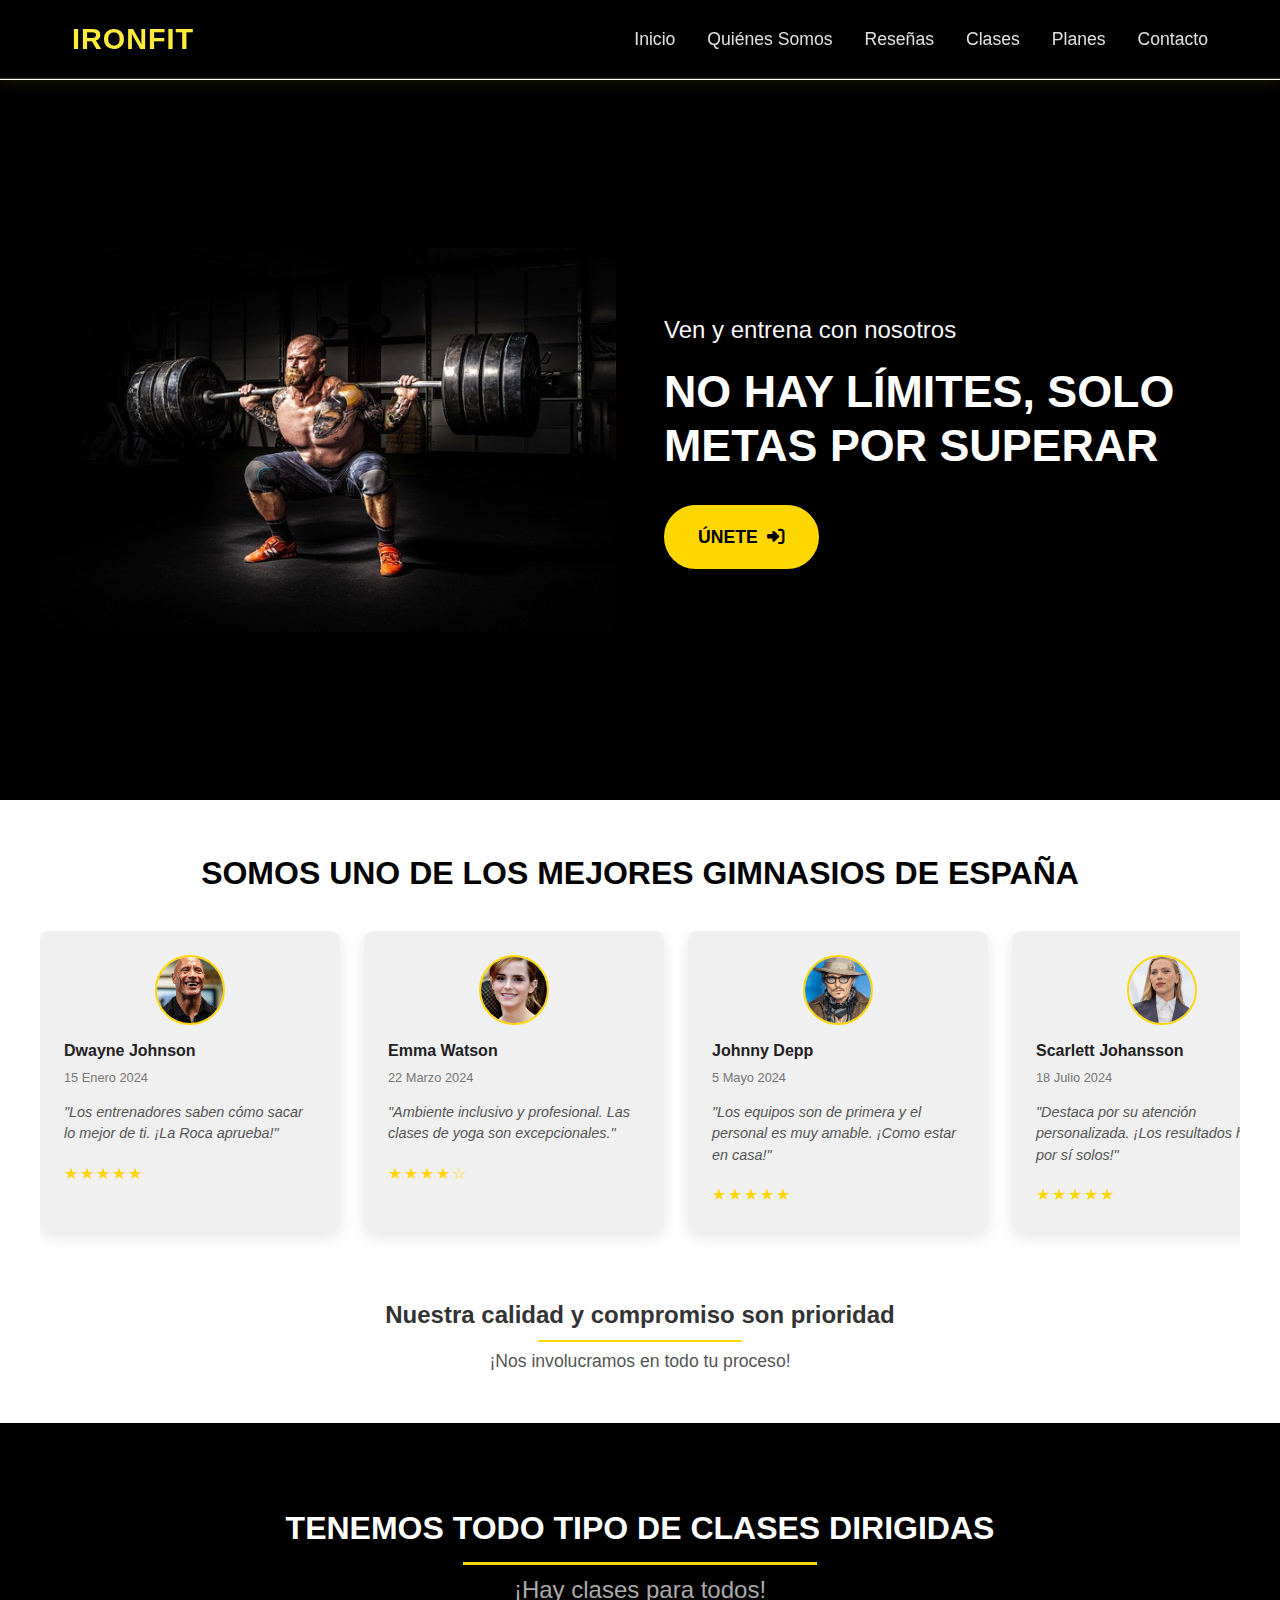
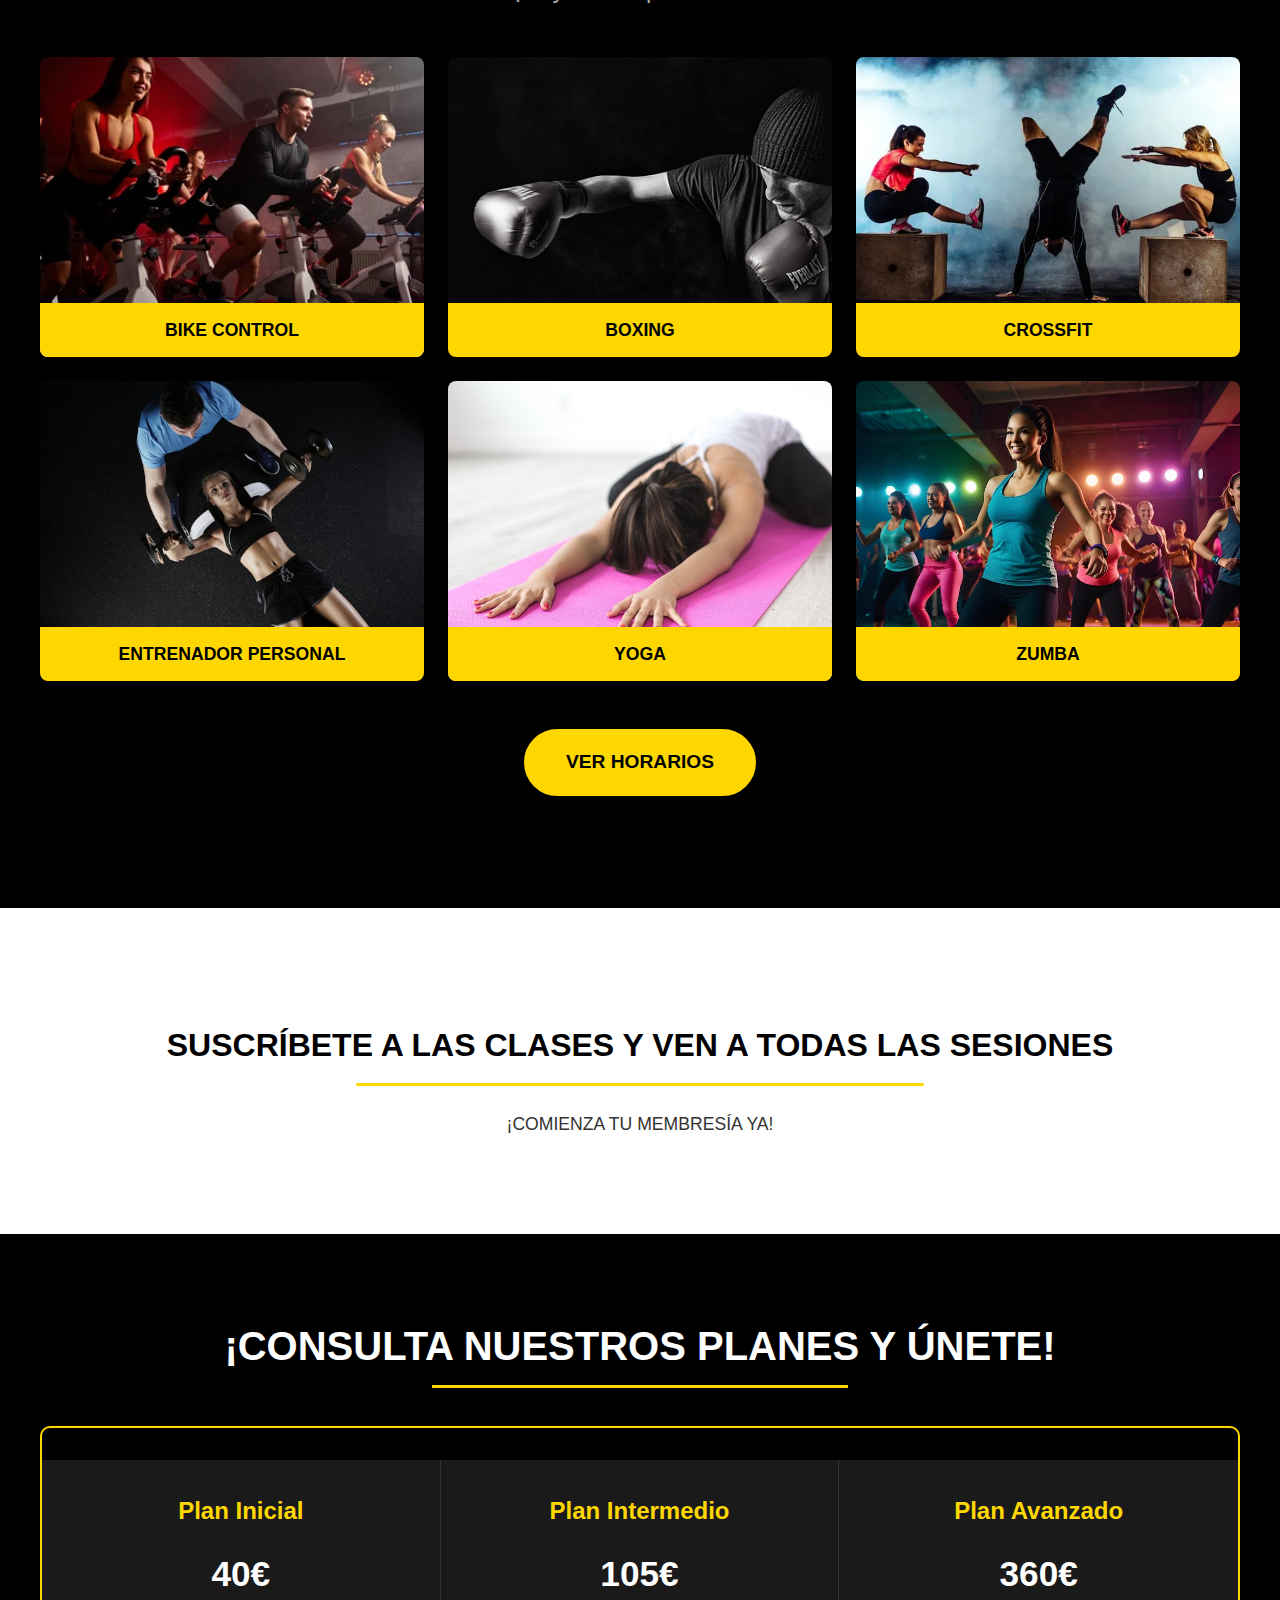
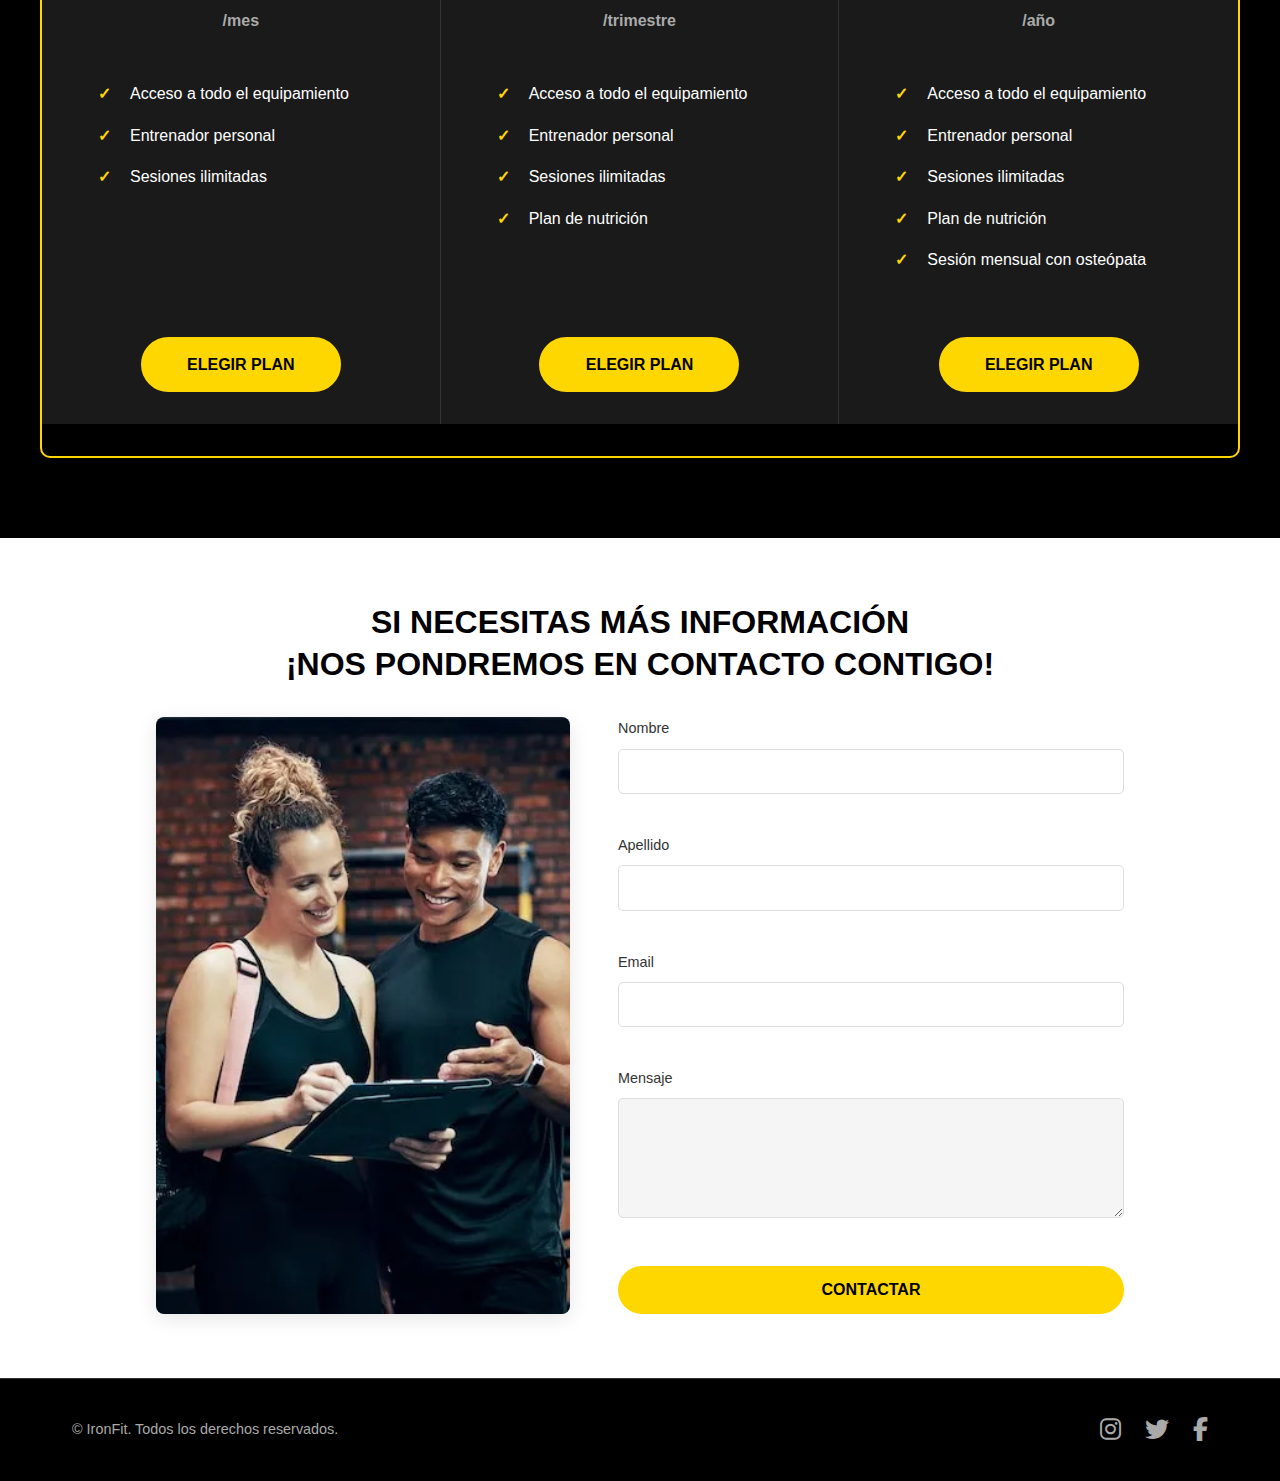
<file: index.html>
<!DOCTYPE html>
<html lang="es">

<head>
    <meta charset="UTF-8">
    <meta name="viewport" content="width=device-width, initial-scale=1.0">
    <title>IronFit Gym</title>
    <link rel="stylesheet" href="assets/css/styles.css">
    <!-- Font Awesome -->
    <link rel="stylesheet" href="https://cdnjs.cloudflare.com/ajax/libs/font-awesome/6.7.2/css/all.min.css">
    <!-- FAVICON -->
     <link rel="icon" href="assets/favicon/favicon.ico" type="image/x-icon">
</head>

<body>
    <nav class="navbar">
        <div class="nav-container">
            <a href="index.html" class="logo">IRONFIT</a>

            <ul class="nav-links">
                <li><a href="#inicio">Inicio</a></li>
                <li><a href="quienes-somos.html">Quiénes Somos</a></li>
                <li><a href="#reseñas">Reseñas</a></li>
                <li><a href="#clases">Clases</a></li>
                <li><a href="#planes">Planes</a></li>
                <li><a href="#contacto">Contacto</a></li>
            </ul>

            <div class="menu-toggle" aria-label="Menú">
                <span></span>
                <span></span>
                <span></span>
            </div>
        </div>
    </nav>

    <!-- Sección Hero -->
    <section id="inicio" class="dark-section hero">
        <div class="section-container">
            <div class="hero-container">
                <div class="hero-image">
                    <img src="assets/images/gym-main.jpg" alt="Gimnasio IronFit con equipos modernos">
                </div>
                <div class="hero-content">
                    <p class="hero-subtitle">Ven y entrena con nosotros</p>
                    <h1 class="hero-title">NO HAY LÍMITES, SOLO METAS POR SUPERAR</h1>
                    <a href="inscription.html" class="cta-button">ÚNETE  <i class="fa-solid fa-right-to-bracket"></i></a>
                </div>
            </div>
        </div>
    </section>

    <!-- Sección de Reseñas -->
    <section id="reseñas" class="light-section testimonials">
        <div class="section-container">
            <h2>SOMOS UNO DE LOS MEJORES GIMNASIOS DE ESPAÑA</h2>

            <div class="testimonials-wrapper">
                <div class="testimonials-track">
                    <!-- Reseña 1 -->
                    <div class="testimonial-card">
                        <img src="assets/images/reseñas/dwayne_johnson.jpg" alt="Dwayne Johnson"
                            class="testimonial-image">
                        <span class="testimonial-author">Dwayne Johnson</span>
                        <span class="testimonial-date">15 Enero 2024</span>
                        <p class="testimonial-text">"Los entrenadores saben cómo sacar lo mejor de ti. ¡La Roca
                            aprueba!"</p>
                        <div class="testimonial-rating">★★★★★</div>
                    </div>

                    <!-- Reseña 2 -->
                    <div class="testimonial-card">
                        <img src="assets/images/reseñas/emma_watson.jpg" alt="Emma Watson" class="testimonial-image">
                        <span class="testimonial-author">Emma Watson</span>
                        <span class="testimonial-date">22 Marzo 2024</span>
                        <p class="testimonial-text">"Ambiente inclusivo y profesional. Las clases de yoga son
                            excepcionales."</p>
                        <div class="testimonial-rating">★★★★☆</div>
                    </div>

                    <!-- Reseña 3 -->
                    <div class="testimonial-card">
                        <img src="assets/images/reseñas/johnny_depp.jpg" alt="Johnny Depp" class="testimonial-image">
                        <span class="testimonial-author">Johnny Depp</span>
                        <span class="testimonial-date">5 Mayo 2024</span>
                        <p class="testimonial-text">"Los equipos son de primera y el personal es muy amable. ¡Como estar
                            en casa!"</p>
                        <div class="testimonial-rating">★★★★★</div>
                    </div>

                    <!-- Reseña 4 -->
                    <div class="testimonial-card">
                        <img src="assets/images/reseñas/scarlett_johansson.jpg" alt="Scarlett Johansson"
                            class="testimonial-image">
                        <span class="testimonial-author">Scarlett Johansson</span>
                        <span class="testimonial-date">18 Julio 2024</span>
                        <p class="testimonial-text">"Destaca por su atención personalizada. ¡Los resultados hablan por
                            sí solos!"</p>
                        <div class="testimonial-rating">★★★★★</div>
                    </div>

                    <!-- Reseña 5 -->
                    <div class="testimonial-card">
                        <img src="assets/images/reseñas/zendaya.jpg" alt="Zendaya" class="testimonial-image">
                        <span class="testimonial-author">Zendaya Maree Stoermer</span>
                        <span class="testimonial-date">30 Septiembre 2024</span>
                        <p class="testimonial-text">"El equilibrio perfecto entre profesionalismo y buen ambiente."</p>
                        <div class="testimonial-rating">★★★★★</div>
                    </div>

                    <!-- Duplicamos las mismas tarjetas (mismo orden) -->
                    <div class="testimonial-card">
                        <img src="assets/images/reseñas/dwayne_johnson.jpg" alt="Dwayne Johnson"
                            class="testimonial-image">
                        <span class="testimonial-author">Dwayne Johnson</span>
                        <span class="testimonial-date">15 Enero 2024</span>
                        <p class="testimonial-text">"Los entrenadores saben cómo sacar lo mejor de ti. ¡La Roca
                            aprueba!"</p>
                        <div class="testimonial-rating">★★★★★</div>
                    </div>

                    <div class="testimonial-card">
                        <img src="assets/images/reseñas/emma_watson.jpg" alt="Emma Watson" class="testimonial-image">
                        <span class="testimonial-author">Emma Watson</span>
                        <span class="testimonial-date">22 Marzo 2024</span>
                        <p class="testimonial-text">"Ambiente inclusivo y profesional. Las clases de yoga son
                            excepcionales."</p>
                        <div class="testimonial-rating">★★★★☆</div>
                    </div>

                    <div class="testimonial-card">
                        <img src="assets/images/reseñas/johnny_depp.jpg" alt="Johnny Depp" class="testimonial-image">
                        <span class="testimonial-author">Johnny Depp</span>
                        <span class="testimonial-date">5 Mayo 2024</span>
                        <p class="testimonial-text">"Los equipos son de primera y el personal es muy amable. ¡Como estar
                            en casa!"</p>
                        <div class="testimonial-rating">★★★★★</div>
                    </div>

                    <div class="testimonial-card">
                        <img src="assets/images/reseñas/scarlett_johansson.jpg" alt="Scarlett Johansson"
                            class="testimonial-image">
                        <span class="testimonial-author">Scarlett Johansson</span>
                        <span class="testimonial-date">18 Julio 2024</span>
                        <p class="testimonial-text">"Destaca por su atención personalizada. ¡Los resultados hablan por
                            sí solos!"</p>
                        <div class="testimonial-rating">★★★★★</div>
                    </div>

                    <div class="testimonial-card">
                        <img src="assets/images/reseñas/zendaya.jpg" alt="Zendaya" class="testimonial-image">
                        <span class="testimonial-author">Zendaya Maree Stoermer</span>
                        <span class="testimonial-date">30 Septiembre 2024</span>
                        <p class="testimonial-text">"El equilibrio perfecto entre profesionalismo y buen ambiente."</p>
                        <div class="testimonial-rating">★★★★★</div>
                    </div>
                </div>
            </div>
            <div class="testimonials-footer">
                <h3>Nuestra calidad y compromiso son prioridad</h3>
                <h4>¡Nos involucramos en todo tu proceso!</h4>
            </div>
        </div>
    </section>

    <!-- Sección de Clases -->
    <section id="clases" class="classes">
        <div class="section-container">
            <h2>TENEMOS TODO TIPO DE CLASES DIRIGIDAS</h2>
            <h3>¡Hay clases para todos!</h3>

            <div class="classes-grid">
                <!-- Clase 1 -->
                <a href="classes.html" class="class-card">
                    <img src="assets/images/clases/bike-control.jpg" alt="Bike Control" class="class-image">
                    <div class="class-label">BIKE CONTROL</div>
                </a>

                <!-- Clase 2 -->
                <a href="classes.html" class="class-card">
                    <img src="assets/images/clases/boxing.jpg" alt="Boxing" class="class-image">
                    <div class="class-label">BOXING</div>
                </a>

                <!-- Clase 3 -->
                <a href="classes.html" class="class-card">
                    <img src="assets/images/clases/crossfit.jpg" alt="CrossFit" class="class-image">
                    <div class="class-label">CROSSFIT</div>
                </a>

                <!-- Clase 4 -->
                <a href="classes.html" class="class-card">
                    <img src="assets/images/clases/trainer.jpg" alt="Entrenador Personal" class="class-image">
                    <div class="class-label">ENTRENADOR PERSONAL</div>
                </a>

                <!-- Clase 5 -->
                <a href="classes.html" class="class-card">
                    <img src="assets/images/clases/yoga.jpg" alt="Yoga" class="class-image">
                    <div class="class-label">YOGA</div>
                </a>

                <!-- Clase 6 -->
                <a href="classes.html" class="class-card">
                    <img src="assets/images/clases/zumba.jpg" alt="Zumba" class="class-image">
                    <div class="class-label">ZUMBA</div>
                </a>
            </div>
            <!-- Sección de acción después de las clases -->
            <div class="classes-action">
                <a href="classes.html" class="classes-btn">VER HORARIOS</a>
            </div>
        </div>
    </section>
    <!-- Sección de suscripción -->
    <section class="subscription-section">
        <div class="subscription-content">
            <h2>SUSCRÍBETE A LAS CLASES Y VEN A TODAS LAS SESIONES</h2>
            <p>¡COMIENZA TU MEMBRESÍA YA!</p>
        </div>
    </section>


    <!-- Sección de Planes -->
    <section id="planes" class="plans-section">
        <div class="section-container">
            <h1>¡CONSULTA NUESTROS PLANES Y ÚNETE!</h1>

            <div class="plans-container">
                <!-- Plan Inicial -->
                <div class="plan-card">
                    <h3 class="plan-title">Plan Inicial</h3>
                    <div class="plan-price">40€<span class="plan-period">/mes</span></div>

                    <ul class="plan-features">
                        <li>Acceso a todo el equipamiento</li>
                        <li>Entrenador personal</li>
                        <li>Sesiones ilimitadas</li>
                    </ul>

                    <div class="plan-btn-container">
                        <a href="inscription.html" class="plan-btn">ELEGIR PLAN</a>
                    </div>
                </div>

                <!-- Plan Intermedio -->
                <div class="plan-card">
                    <h3 class="plan-title">Plan Intermedio</h3>
                    <div class="plan-price">105€<span class="plan-period">/trimestre</span></div>

                    <ul class="plan-features">
                        <li>Acceso a todo el equipamiento</li>
                        <li>Entrenador personal</li>
                        <li>Sesiones ilimitadas</li>
                        <li>Plan de nutrición</li>
                    </ul>

                    <div class="plan-btn-container">
                        <a href="inscription.html" class="plan-btn">ELEGIR PLAN</a>
                    </div>
                </div>

                <!-- Plan Avanzado -->
                <div class="plan-card">
                    <h3 class="plan-title">Plan Avanzado</h3>
                    <div class="plan-price">360€<span class="plan-period">/año</span></div>

                    <ul class="plan-features">
                        <li>Acceso a todo el equipamiento</li>
                        <li>Entrenador personal</li>
                        <li>Sesiones ilimitadas</li>
                        <li>Plan de nutrición</li>
                        <li>Sesión mensual con osteópata</li>
                    </ul>

                    <div class="plan-btn-container">
                        <a href="inscription.html" class="plan-btn">ELEGIR PLAN</a>
                    </div>
                </div>
            </div>
        </div>
    </section>

    <!-- Sección de Contacto -->
    <section id="contacto" class="contact-section">
        <div class="section-container">
            <h1>SI NECESITAS MÁS INFORMACIÓN<br>¡NOS PONDREMOS EN CONTACTO CONTIGO!</h1>

            <div class="contact-container">
                <div class="contact-image">
                    <img src="assets/images/info.jpg" alt="Personas consultando información">
                </div>

                <form class="contact-form">
                    <!-- Nombre -->
                    <div class="form-group">
                        <label for="nombre">Nombre</label>
                        <input type="text" id="nombre" name="nombre" required>
                    </div>

                    <!-- Apellido -->
                    <div class="form-group">
                        <label for="apellido">Apellido</label>
                        <input type="text" id="apellido" name="apellido" required>
                    </div>

                    <!-- Email -->
                    <div class="form-group">
                        <label for="email">Email</label>
                        <input type="email" id="email" name="email" required>
                    </div>

                    <!-- Mensaje -->
                    <div class="form-group">
                        <label for="mensaje">Mensaje</label>
                        <textarea id="mensaje" name="mensaje" required></textarea>
                    </div>

                    <!-- Botón -->
                    <button type="submit" class="contact-btn">CONTACTAR</button>
                </form>
            </div>
        </div>
    </section>

    <!-- Footer -->
    <footer class="site-footer">
        <div class="footer-container">
            <div class="copyright">
                &copy; IronFit. Todos los derechos reservados.
            </div>

            <div class="social-links">
                <a href="#" class="social-link" aria-label="Instagram">
                    <i class="fab fa-instagram"></i>
                </a>
                <a href="#" class="social-link" aria-label="Twitter">
                    <i class="fab fa-twitter"></i>
                </a>
                <a href="#" class="social-link" aria-label="Facebook">
                    <i class="fab fa-facebook-f"></i>
                </a>
            </div>
        </div>
    </footer>
    <script src="assets/js/main.js"></script>
</body>

</html>
</file>
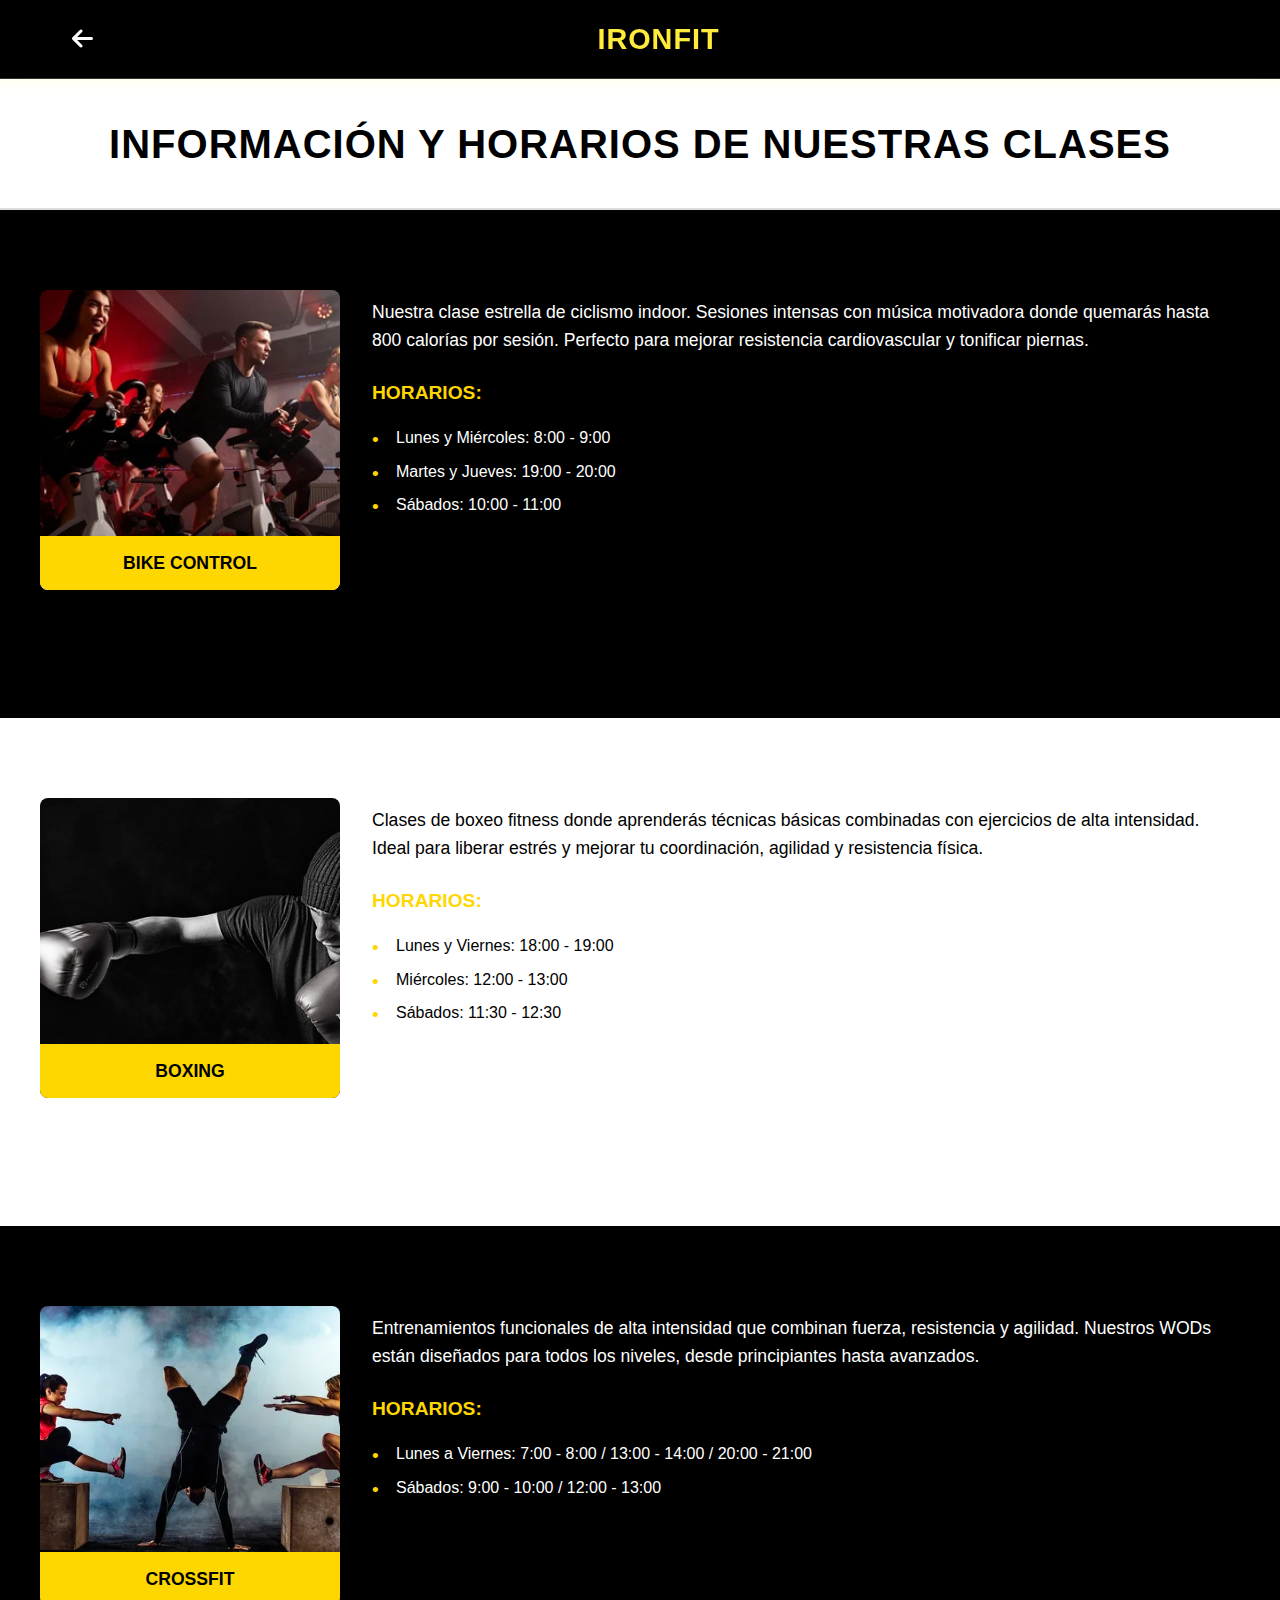
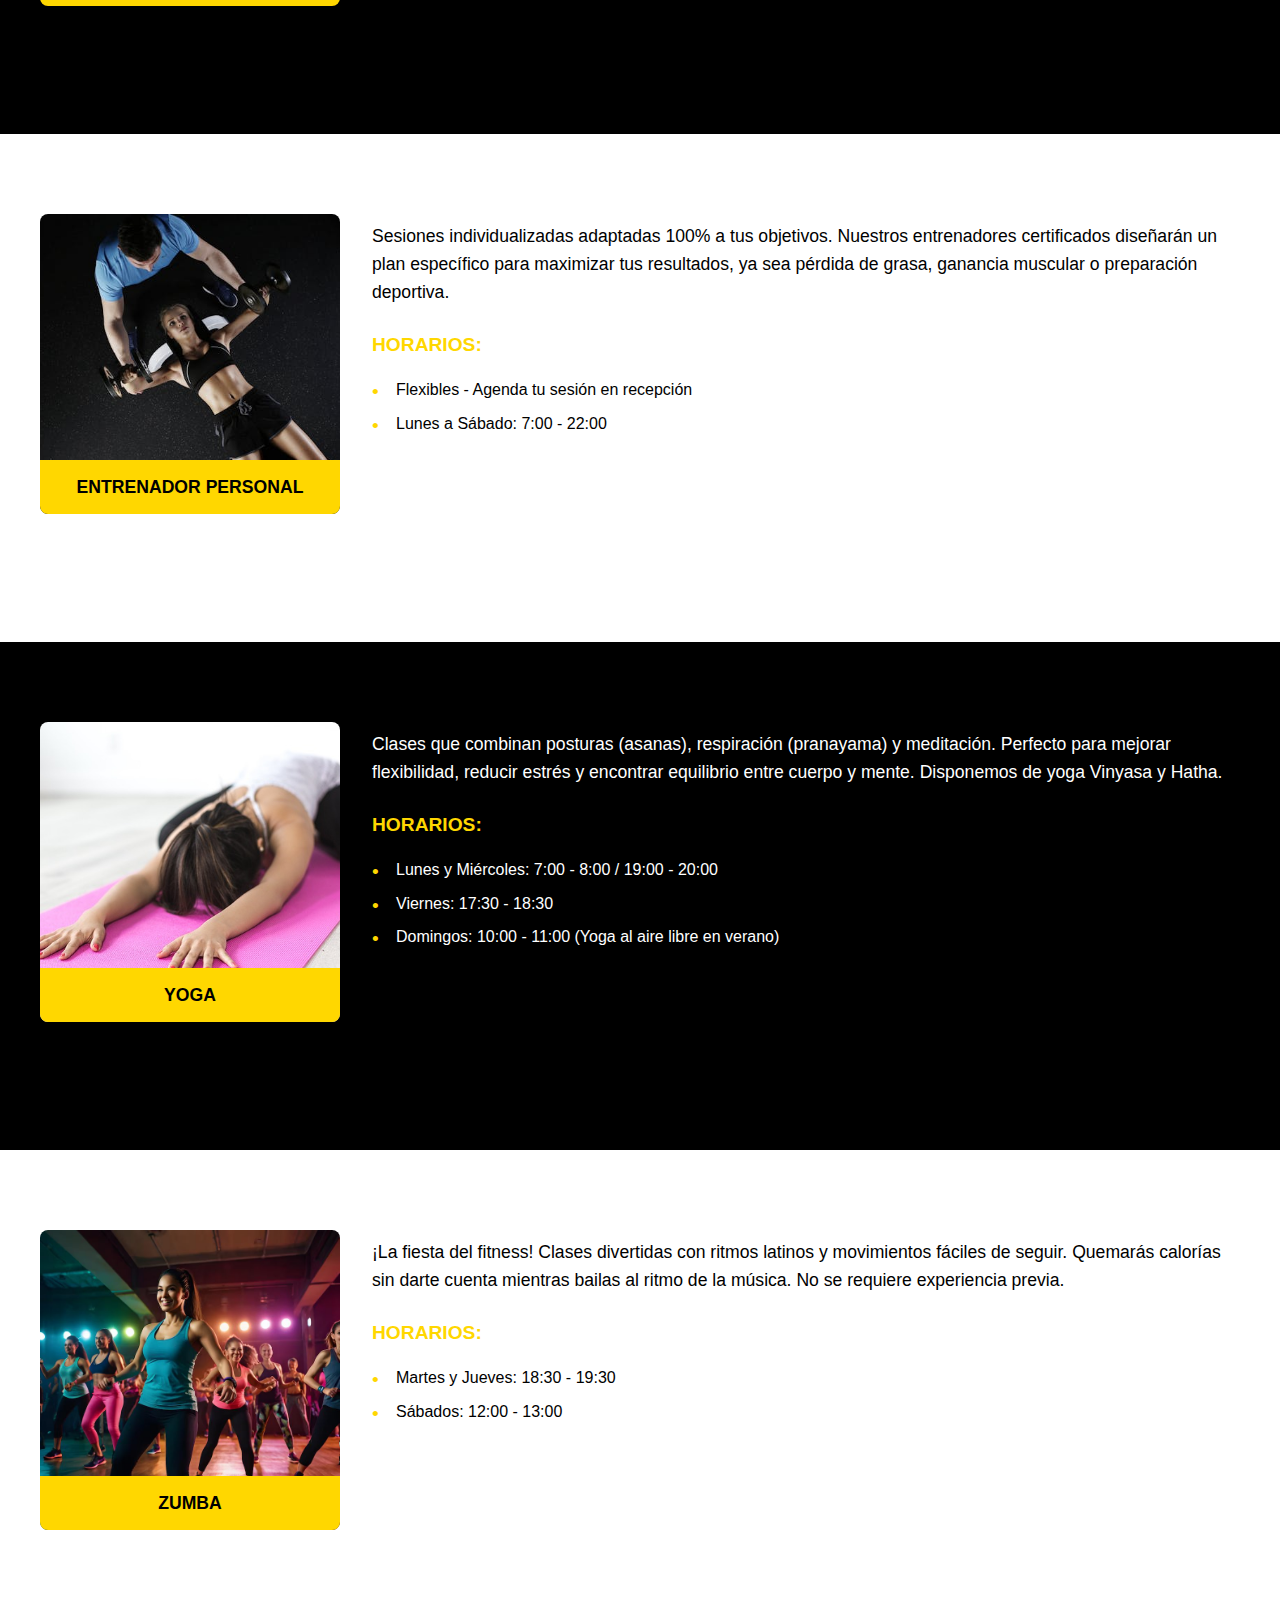
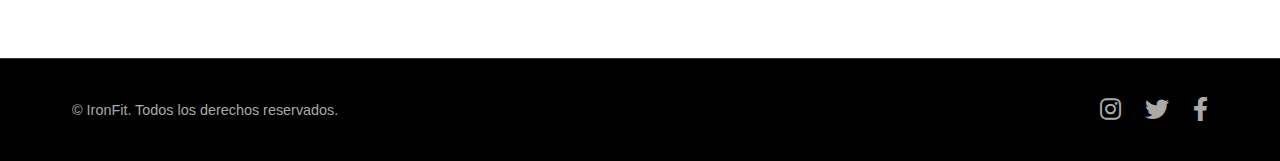
<file: clases.html>
<!DOCTYPE html>
<html lang="es">

<head>
    <meta charset="UTF-8">
    <meta name="viewport" content="width=device-width, initial-scale=1.0">
    <title>Clases - IronFit</title>
    <link rel="stylesheet" href="assets/css/styles.css">
    <link rel="stylesheet" href="https://cdnjs.cloudflare.com/ajax/libs/font-awesome/6.0.0/css/all.min.css">
    <link rel="icon" href="assets/favicon/favicon.ico" type="image/x-icon">
</head>

<body>
    <!-- Navbar minimalista -->
    <nav class="navbar">
        <div class="nav-container">
            <a href="javascript:history.back()" class="back-arrow">
                <i class="fas fa-arrow-left"></i>
            </a>
            <div class="logo">IRONFIT</div>
            <div class="nav-links"></div>
        </div>
    </nav>
    <header class="page-title">
        <h1>INFORMACIÓN Y HORARIOS DE NUESTRAS CLASES</h1>
    </header>
    <!-- Contenido principal -->
    <main>
        <!-- Sección BIKE CONTROL -->
        <section class="dark-section" id="bike-control">
            <div class="section-container">
                <div class="class-detail-container">
                    <!-- Tarjeta de clase -->
                    <div class="class-card-wrapper">
                        <div class="class-card">
                            <img src="assets/images/clases/bike-control.jpg" alt="Bike Control" class="class-image">
                            <div class="class-label">BIKE CONTROL</div>
                        </div>
                    </div>

                    <!-- Información de la clase -->
                    <div class="class-info">
                        <p class="class-description">
                            Nuestra clase estrella de ciclismo indoor. Sesiones intensas con música motivadora
                            donde quemarás hasta 800 calorías por sesión. Perfecto para mejorar resistencia
                            cardiovascular y tonificar piernas.
                        </p>

                        <h3 class="schedule-title">HORARIOS:</h3>
                        <ul class="schedule-list">
                            <li>Lunes y Miércoles: 8:00 - 9:00</li>
                            <li>Martes y Jueves: 19:00 - 20:00</li>
                            <li>Sábados: 10:00 - 11:00</li>
                        </ul>
                    </div>
                </div>
            </div>
        </section>

        <!-- Sección BOXING -->
        <section class="light-section" id="boxing">
            <div class="section-container">
                <div class="class-detail-container">
                    <!-- Tarjeta de clase -->
                    <div class="class-card-wrapper">
                        <div class="class-card">
                            <img src="assets/images/clases/boxing.jpg" alt="Boxing" class="class-image">
                            <div class="class-label">BOXING</div>
                        </div>
                    </div>

                    <!-- Información de la clase -->
                    <div class="class-info">
                        <p class="class-description">
                            Clases de boxeo fitness donde aprenderás técnicas básicas combinadas con ejercicios
                            de alta intensidad. Ideal para liberar estrés y mejorar tu coordinación, agilidad
                            y resistencia física.
                        </p>

                        <h3 class="schedule-title">HORARIOS:</h3>
                        <ul class="schedule-list">
                            <li>Lunes y Viernes: 18:00 - 19:00</li>
                            <li>Miércoles: 12:00 - 13:00</li>
                            <li>Sábados: 11:30 - 12:30</li>
                        </ul>
                    </div>
                </div>
            </div>
        </section>

        <!-- Sección CROSSFIT -->
        <section class="dark-section" id="crossfit">
            <div class="section-container">
                <div class="class-detail-container">
                    <!-- Tarjeta de clase -->
                    <div class="class-card-wrapper">
                        <div class="class-card">
                            <img src="assets/images/clases/crossfit.jpg" alt="CrossFit" class="class-image">
                            <div class="class-label">CROSSFIT</div>
                        </div>
                    </div>

                    <!-- Información de la clase -->
                    <div class="class-info">
                        <p class="class-description">
                            Entrenamientos funcionales de alta intensidad que combinan fuerza, resistencia
                            y agilidad. Nuestros WODs están diseñados para todos los niveles, desde
                            principiantes hasta avanzados.
                        </p>

                        <h3 class="schedule-title">HORARIOS:</h3>
                        <ul class="schedule-list">
                            <li>Lunes a Viernes: 7:00 - 8:00 / 13:00 - 14:00 / 20:00 - 21:00</li>
                            <li>Sábados: 9:00 - 10:00 / 12:00 - 13:00</li>
                        </ul>
                    </div>
                </div>
            </div>
        </section>

        <!-- Sección ENTRENADOR PERSONAL -->
        <section class="light-section" id="personal-trainer">
            <div class="section-container">
                <div class="class-detail-container">
                    <!-- Tarjeta de clase -->
                    <div class="class-card-wrapper">
                        <div class="class-card">
                            <img src="assets/images/clases/trainer.jpg" alt="Entrenador Personal" class="class-image">
                            <div class="class-label">ENTRENADOR PERSONAL</div>
                        </div>
                    </div>

                    <!-- Información de la clase -->
                    <div class="class-info">
                        <p class="class-description">
                            Sesiones individualizadas adaptadas 100% a tus objetivos. Nuestros entrenadores
                            certificados diseñarán un plan específico para maximizar tus resultados, ya sea
                            pérdida de grasa, ganancia muscular o preparación deportiva.
                        </p>

                        <h3 class="schedule-title">HORARIOS:</h3>
                        <ul class="schedule-list">
                            <li>Flexibles - Agenda tu sesión en recepción</li>
                            <li>Lunes a Sábado: 7:00 - 22:00</li>
                        </ul>
                    </div>
                </div>
            </div>
        </section>

        <!-- Sección YOGA -->
        <section class="dark-section" id="yoga">
            <div class="section-container">
                <div class="class-detail-container">
                    <!-- Tarjeta de clase -->
                    <div class="class-card-wrapper">
                        <div class="class-card">
                            <img src="assets/images/clases/yoga.jpg" alt="Yoga" class="class-image">
                            <div class="class-label">YOGA</div>
                        </div>
                    </div>

                    <!-- Información de la clase -->
                    <div class="class-info">
                        <p class="class-description">
                            Clases que combinan posturas (asanas), respiración (pranayama) y meditación.
                            Perfecto para mejorar flexibilidad, reducir estrés y encontrar equilibrio entre
                            cuerpo y mente. Disponemos de yoga Vinyasa y Hatha.
                        </p>

                        <h3 class="schedule-title">HORARIOS:</h3>
                        <ul class="schedule-list">
                            <li>Lunes y Miércoles: 7:00 - 8:00 / 19:00 - 20:00</li>
                            <li>Viernes: 17:30 - 18:30</li>
                            <li>Domingos: 10:00 - 11:00 (Yoga al aire libre en verano)</li>
                        </ul>
                    </div>
                </div>
            </div>
        </section>

        <!-- Sección ZUMBA -->
        <section class="light-section" id="zumba">
            <div class="section-container">
                <div class="class-detail-container">
                    <!-- Tarjeta de clase -->
                    <div class="class-card-wrapper">
                        <div class="class-card">
                            <img src="assets/images/clases/zumba.jpg" alt="Zumba" class="class-image">
                            <div class="class-label">ZUMBA</div>
                        </div>
                    </div>

                    <!-- Información de la clase -->
                    <div class="class-info">
                        <p class="class-description">
                            ¡La fiesta del fitness! Clases divertidas con ritmos latinos y movimientos
                            fáciles de seguir. Quemarás calorías sin darte cuenta mientras bailas al
                            ritmo de la música. No se requiere experiencia previa.
                        </p>

                        <h3 class="schedule-title">HORARIOS:</h3>
                        <ul class="schedule-list">
                            <li>Martes y Jueves: 18:30 - 19:30</li>
                            <li>Sábados: 12:00 - 13:00</li>
                        </ul>
                    </div>
                </div>
            </div>
        </section>
    </main>
    <!-- Footer -->
    <footer class="site-footer">
        <div class="footer-container">
            <div class="copyright">
                &copy; IronFit. Todos los derechos reservados.
            </div>

            <div class="social-links">
                <a href="#" class="social-link" aria-label="Instagram">
                    <i class="fab fa-instagram"></i>
                </a>
                <a href="#" class="social-link" aria-label="Twitter">
                    <i class="fab fa-twitter"></i>
                </a>
                <a href="#" class="social-link" aria-label="Facebook">
                    <i class="fab fa-facebook-f"></i>
                </a>
            </div>
        </div>
    </footer>
    <script src="assets/js/main.js"></script>
</body>

</html>
</file>
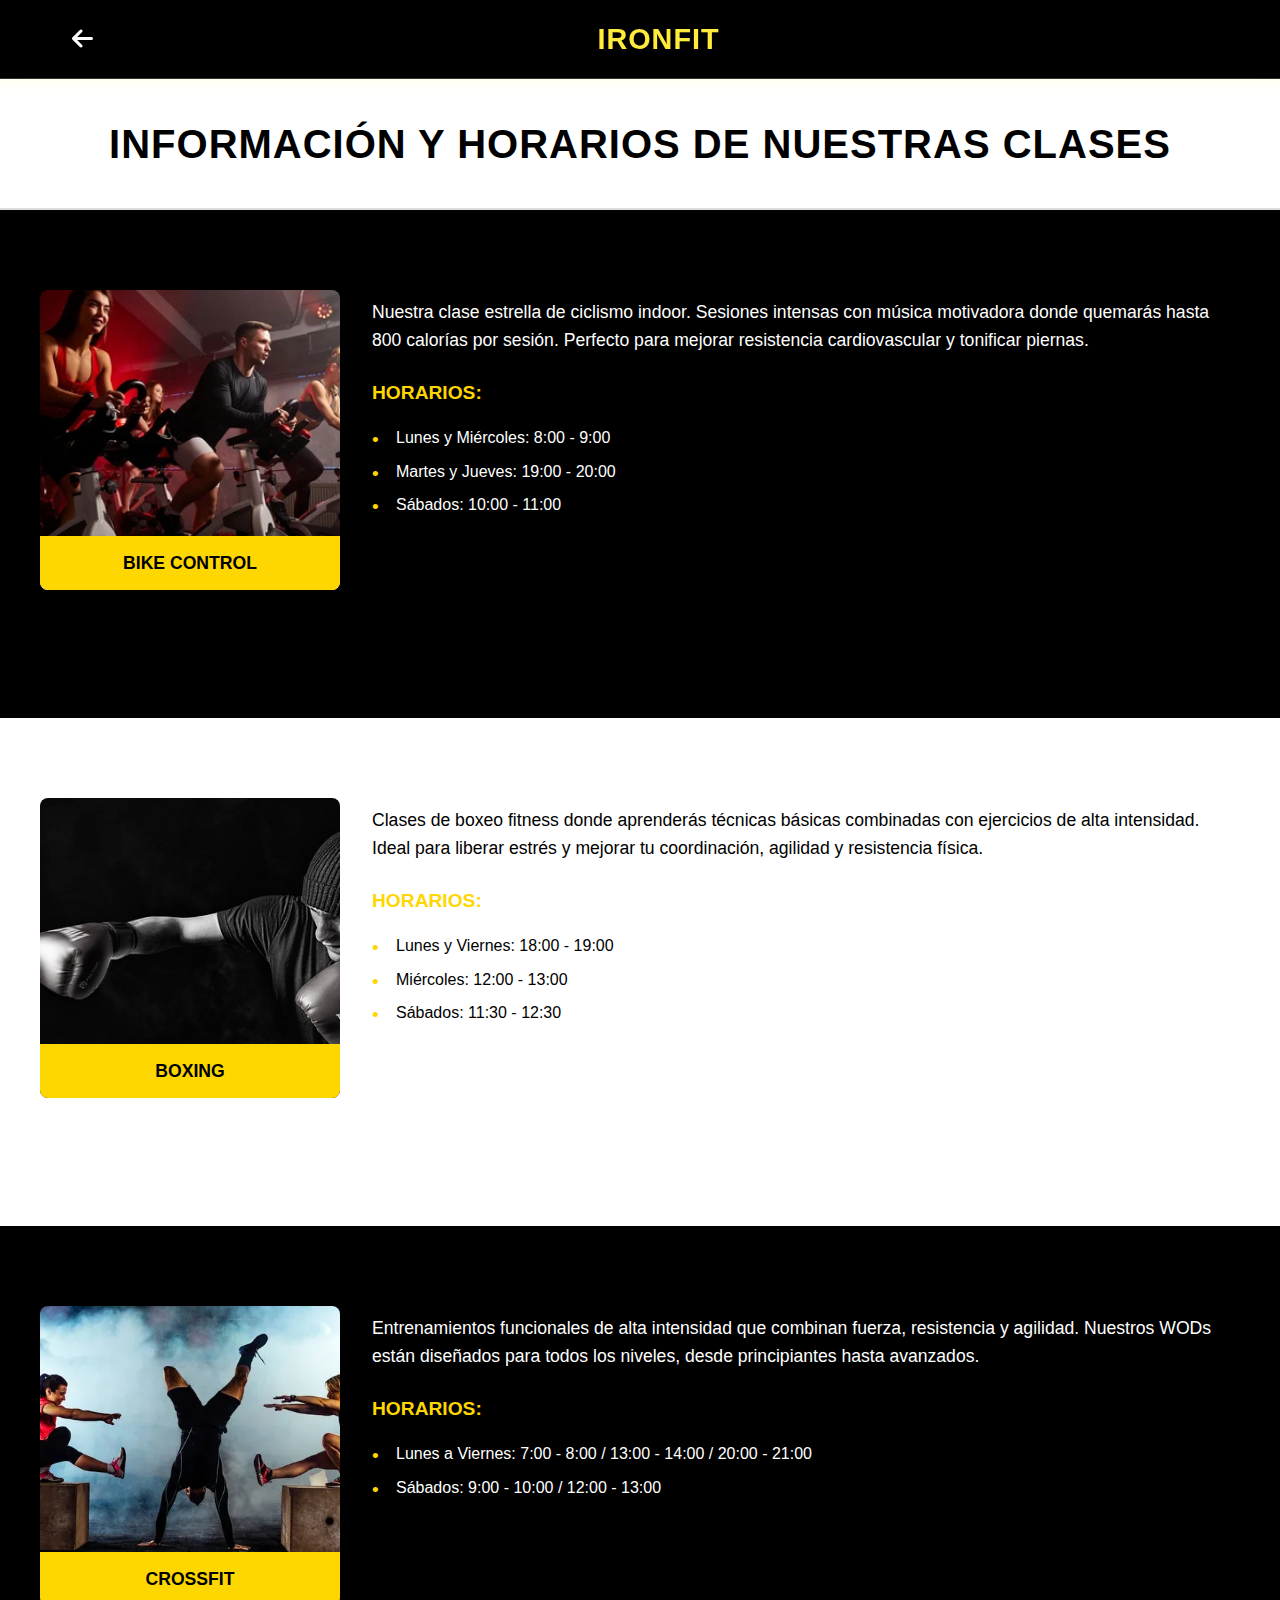
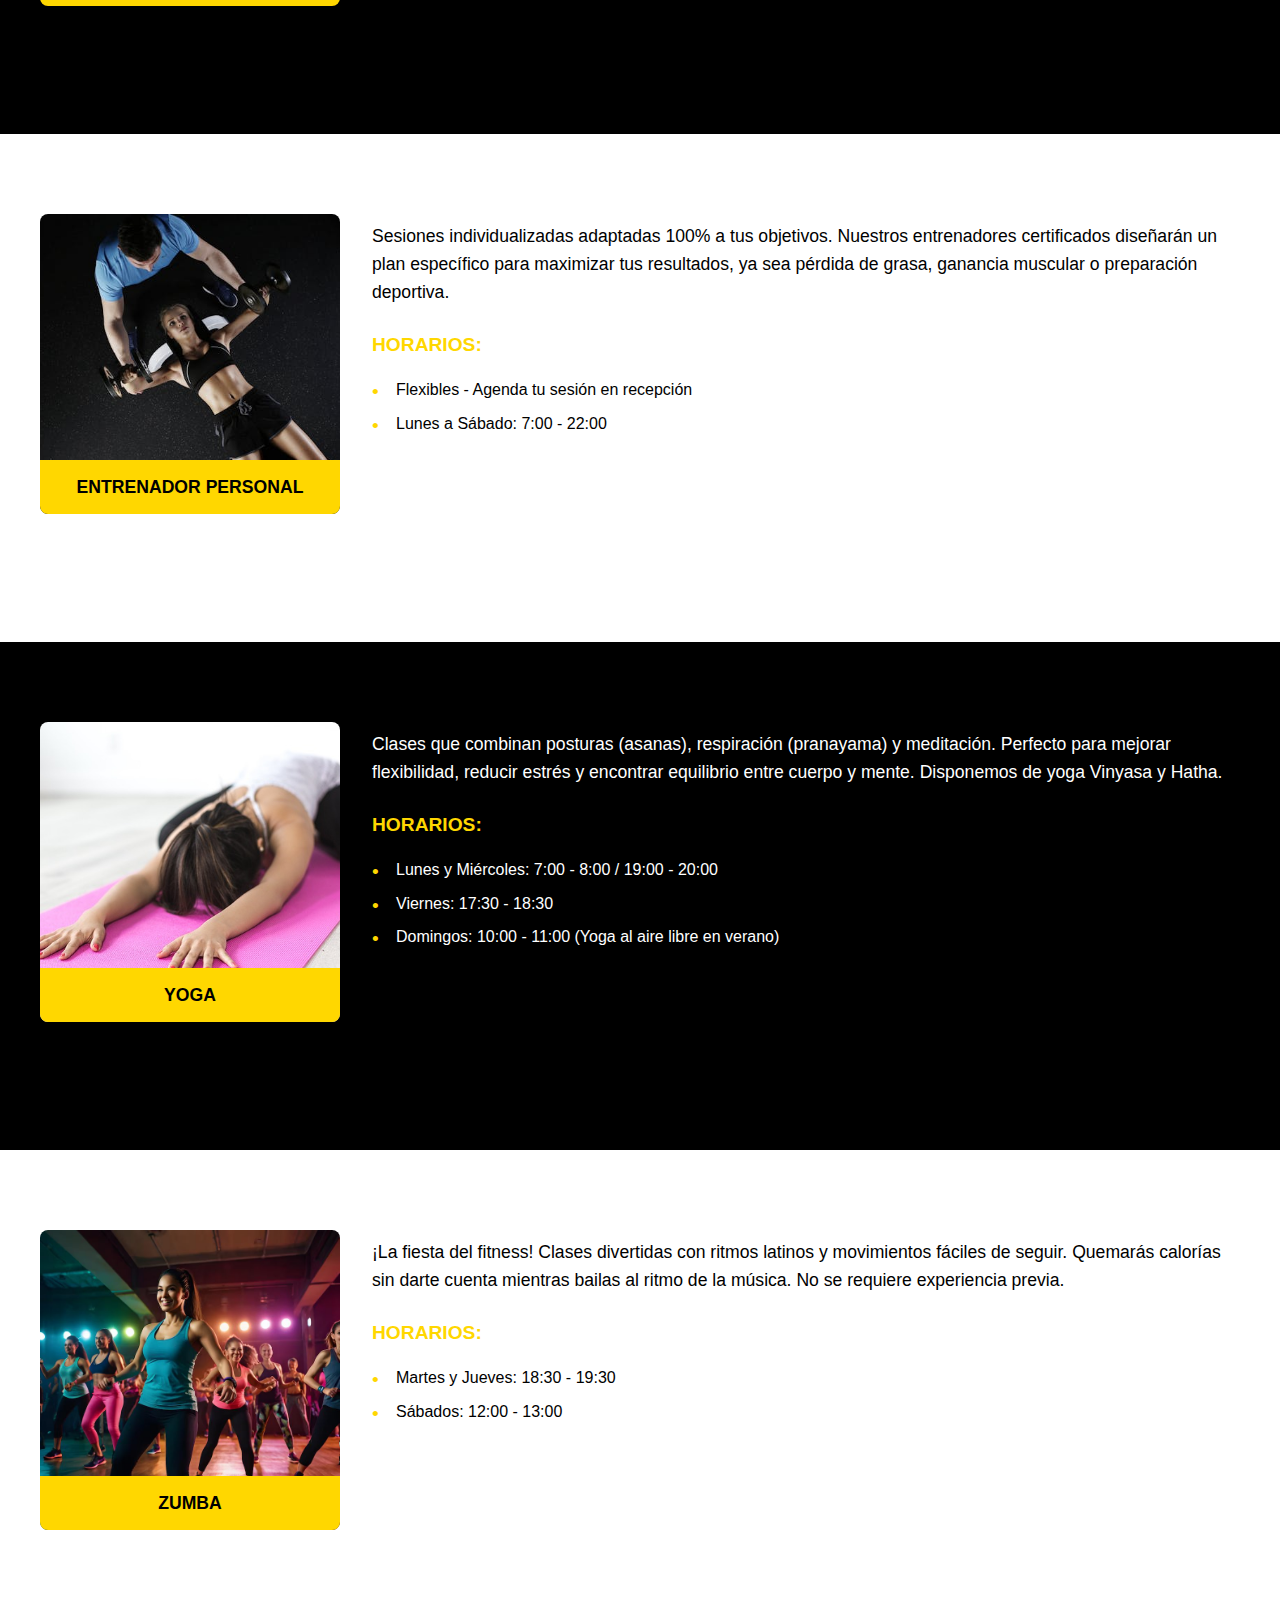
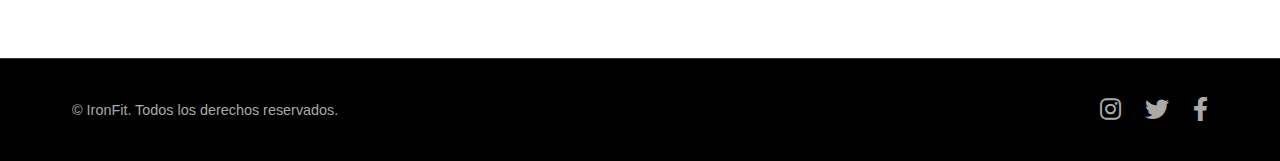
<file: classes.html>
<!DOCTYPE html>
<html lang="es">

<head>
    <meta charset="UTF-8">
    <meta name="viewport" content="width=device-width, initial-scale=1.0">
    <title>Clases - IronFit</title>
    <link rel="stylesheet" href="assets/css/styles.css">
    <link rel="stylesheet" href="https://cdnjs.cloudflare.com/ajax/libs/font-awesome/6.0.0/css/all.min.css">
    <link rel="icon" href="assets/favicon/favicon.ico" type="image/x-icon">
</head>

<body>
    <!-- Navbar minimalista -->
    <nav class="navbar">
        <div class="nav-container">
            <a href="javascript:history.back()" class="back-arrow">
                <i class="fas fa-arrow-left"></i>
            </a>
            <div class="logo">IRONFIT</div>
            <div class="nav-links"></div>
        </div>
    </nav>
    <header class="page-title">
        <h1>INFORMACIÓN Y HORARIOS DE NUESTRAS CLASES</h1>
    </header>
    <!-- Contenido principal -->
    <main>
        <!-- Sección BIKE CONTROL -->
        <section class="dark-section">
            <div class="section-container">
                <div class="class-detail-container">
                    <!-- Tarjeta de clase -->
                    <div class="class-card-wrapper">
                        <div class="class-card">
                            <img src="assets/images/clases/bike-control.jpg" alt="Bike Control" class="class-image">
                            <div class="class-label">BIKE CONTROL</div>
                        </div>
                    </div>

                    <!-- Información de la clase -->
                    <div class="class-info">
                        <p class="class-description">
                            Nuestra clase estrella de ciclismo indoor. Sesiones intensas con música motivadora
                            donde quemarás hasta 800 calorías por sesión. Perfecto para mejorar resistencia
                            cardiovascular y tonificar piernas.
                        </p>

                        <h3 class="schedule-title">HORARIOS:</h3>
                        <ul class="schedule-list">
                            <li>Lunes y Miércoles: 8:00 - 9:00</li>
                            <li>Martes y Jueves: 19:00 - 20:00</li>
                            <li>Sábados: 10:00 - 11:00</li>
                        </ul>
                    </div>
                </div>
            </div>
        </section>

        <!-- Sección BOXING -->
        <section class="light-section">
            <div class="section-container">
                <div class="class-detail-container">
                    <!-- Tarjeta de clase -->
                    <div class="class-card-wrapper">
                        <div class="class-card">
                            <img src="assets/images/clases/boxing.jpg" alt="Boxing" class="class-image">
                            <div class="class-label">BOXING</div>
                        </div>
                    </div>

                    <!-- Información de la clase -->
                    <div class="class-info">
                        <p class="class-description">
                            Clases de boxeo fitness donde aprenderás técnicas básicas combinadas con ejercicios
                            de alta intensidad. Ideal para liberar estrés y mejorar tu coordinación, agilidad
                            y resistencia física.
                        </p>

                        <h3 class="schedule-title">HORARIOS:</h3>
                        <ul class="schedule-list">
                            <li>Lunes y Viernes: 18:00 - 19:00</li>
                            <li>Miércoles: 12:00 - 13:00</li>
                            <li>Sábados: 11:30 - 12:30</li>
                        </ul>
                    </div>
                </div>
            </div>
        </section>

        <!-- Sección CROSSFIT -->
        <section class="dark-section">
            <div class="section-container">
                <div class="class-detail-container">
                    <!-- Tarjeta de clase -->
                    <div class="class-card-wrapper">
                        <div class="class-card">
                            <img src="assets/images/clases/crossfit.jpg" alt="CrossFit" class="class-image">
                            <div class="class-label">CROSSFIT</div>
                        </div>
                    </div>

                    <!-- Información de la clase -->
                    <div class="class-info">
                        <p class="class-description">
                            Entrenamientos funcionales de alta intensidad que combinan fuerza, resistencia
                            y agilidad. Nuestros WODs están diseñados para todos los niveles, desde
                            principiantes hasta avanzados.
                        </p>

                        <h3 class="schedule-title">HORARIOS:</h3>
                        <ul class="schedule-list">
                            <li>Lunes a Viernes: 7:00 - 8:00 / 13:00 - 14:00 / 20:00 - 21:00</li>
                            <li>Sábados: 9:00 - 10:00 / 12:00 - 13:00</li>
                        </ul>
                    </div>
                </div>
            </div>
        </section>

        <!-- Sección ENTRENADOR PERSONAL -->
        <section class="light-section">
            <div class="section-container">
                <div class="class-detail-container">
                    <!-- Tarjeta de clase -->
                    <div class="class-card-wrapper">
                        <div class="class-card">
                            <img src="assets/images/clases/trainer.jpg" alt="Entrenador Personal" class="class-image">
                            <div class="class-label">ENTRENADOR PERSONAL</div>
                        </div>
                    </div>

                    <!-- Información de la clase -->
                    <div class="class-info">
                        <p class="class-description">
                            Sesiones individualizadas adaptadas 100% a tus objetivos. Nuestros entrenadores
                            certificados diseñarán un plan específico para maximizar tus resultados, ya sea
                            pérdida de grasa, ganancia muscular o preparación deportiva.
                        </p>

                        <h3 class="schedule-title">HORARIOS:</h3>
                        <ul class="schedule-list">
                            <li>Flexibles - Agenda tu sesión en recepción</li>
                            <li>Lunes a Sábado: 7:00 - 22:00</li>
                        </ul>
                    </div>
                </div>
            </div>
        </section>

        <!-- Sección YOGA -->
        <section class="dark-section">
            <div class="section-container">
                <div class="class-detail-container">
                    <!-- Tarjeta de clase -->
                    <div class="class-card-wrapper">
                        <div class="class-card">
                            <img src="assets/images/clases/yoga.jpg" alt="Yoga" class="class-image">
                            <div class="class-label">YOGA</div>
                        </div>
                    </div>

                    <!-- Información de la clase -->
                    <div class="class-info">
                        <p class="class-description">
                            Clases que combinan posturas (asanas), respiración (pranayama) y meditación.
                            Perfecto para mejorar flexibilidad, reducir estrés y encontrar equilibrio entre
                            cuerpo y mente. Disponemos de yoga Vinyasa y Hatha.
                        </p>

                        <h3 class="schedule-title">HORARIOS:</h3>
                        <ul class="schedule-list">
                            <li>Lunes y Miércoles: 7:00 - 8:00 / 19:00 - 20:00</li>
                            <li>Viernes: 17:30 - 18:30</li>
                            <li>Domingos: 10:00 - 11:00 (Yoga al aire libre en verano)</li>
                        </ul>
                    </div>
                </div>
            </div>
        </section>

        <!-- Sección ZUMBA -->
        <section class="light-section">
            <div class="section-container">
                <div class="class-detail-container">
                    <!-- Tarjeta de clase -->
                    <div class="class-card-wrapper">
                        <div class="class-card">
                            <img src="assets/images/clases/zumba.jpg" alt="Zumba" class="class-image">
                            <div class="class-label">ZUMBA</div>
                        </div>
                    </div>

                    <!-- Información de la clase -->
                    <div class="class-info">
                        <p class="class-description">
                            ¡La fiesta del fitness! Clases divertidas con ritmos latinos y movimientos
                            fáciles de seguir. Quemarás calorías sin darte cuenta mientras bailas al
                            ritmo de la música. No se requiere experiencia previa.
                        </p>

                        <h3 class="schedule-title">HORARIOS:</h3>
                        <ul class="schedule-list">
                            <li>Martes y Jueves: 18:30 - 19:30</li>
                            <li>Sábados: 12:00 - 13:00</li>
                        </ul>
                    </div>
                </div>
            </div>
        </section>
    </main>
    <!-- Footer -->
    <footer class="site-footer">
        <div class="footer-container">
            <div class="copyright">
                &copy; IronFit. Todos los derechos reservados.
            </div>

            <div class="social-links">
                <a href="#" class="social-link" aria-label="Instagram">
                    <i class="fab fa-instagram"></i>
                </a>
                <a href="#" class="social-link" aria-label="Twitter">
                    <i class="fab fa-twitter"></i>
                </a>
                <a href="#" class="social-link" aria-label="Facebook">
                    <i class="fab fa-facebook-f"></i>
                </a>
            </div>
        </div>
    </footer>
    <script src="assets/js/main.js"></script>
</body>

</html>
</file>
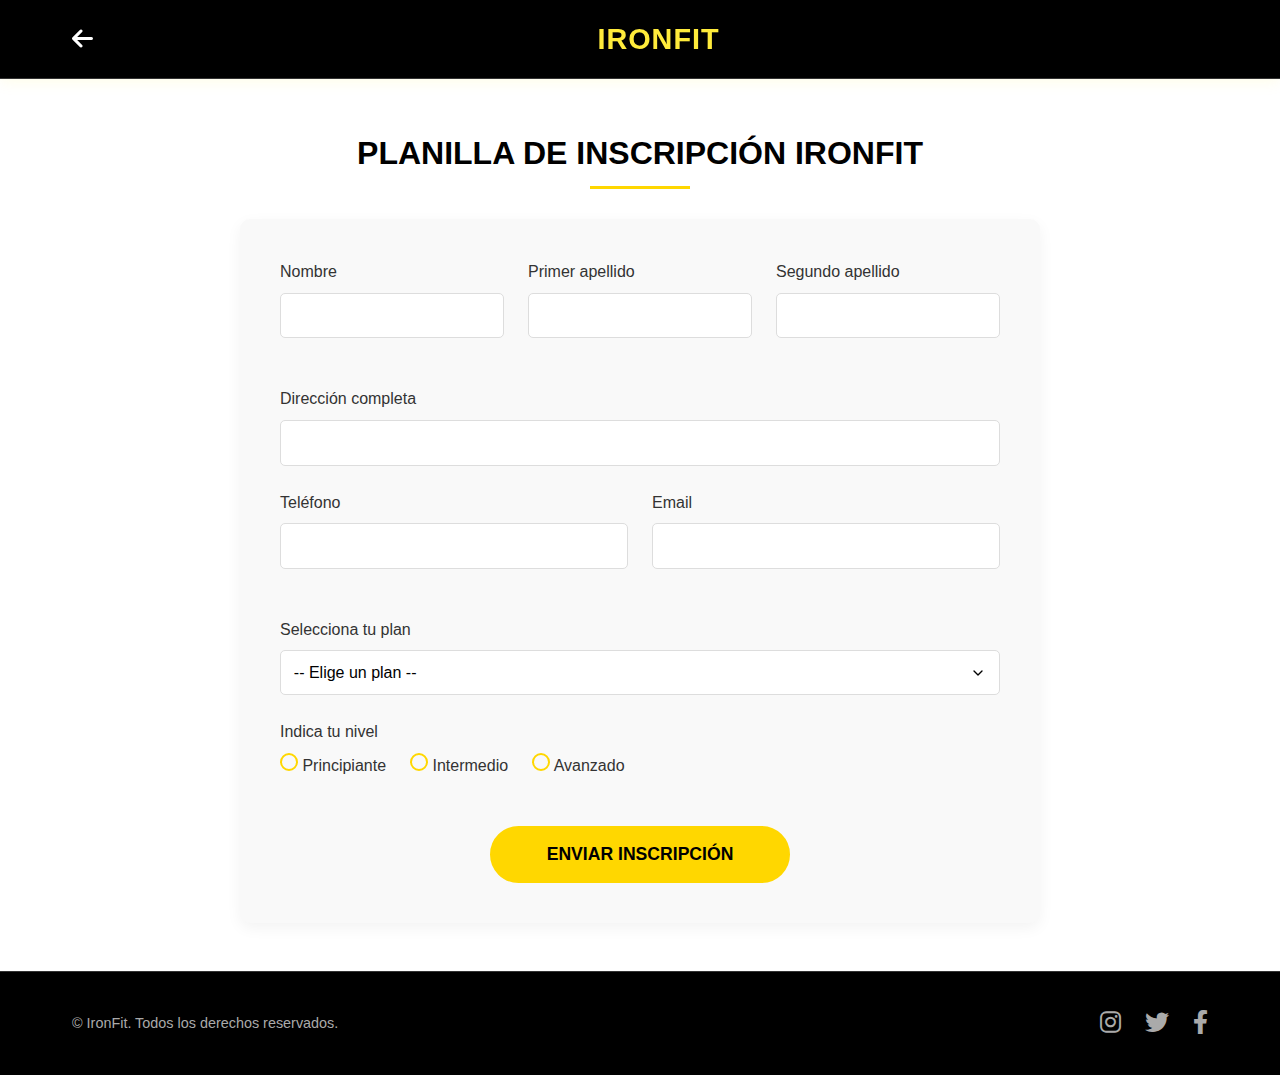
<file: inscripcion.html>
<!DOCTYPE html>
<html lang="es">

<head>
    <meta charset="UTF-8">
    <meta name="viewport" content="width=device-width, initial-scale=1.0">
    <title>Inscripción - IronFit</title>
    <link rel="stylesheet" href="assets/css/styles.css">
    <link rel="stylesheet" href="https://cdnjs.cloudflare.com/ajax/libs/font-awesome/6.0.0/css/all.min.css">
    <link rel="icon" href="assets/favicon/favicon.ico" type="image/x-icon">
</head>

<body>
    <!-- Navbar minimalista -->
    <nav class="navbar">
        <div class="nav-container">
            <a href="javascript:history.back()" class="back-arrow">
                <i class="fas fa-arrow-left"></i>
            </a>
            <a href="index.html" class="logo">IRONFIT</a>
            <div class="nav-links"></div>
        </div>
    </nav>

    <!-- Formulario de inscripción -->
    <main class="inscription-section">
        <div class="section-container">
            <h1>PLANILLA DE INSCRIPCIÓN IRONFIT</h1>

            <form class="inscription-form">
                <!-- Datos personales -->
                <div class="form-row">
                    <div class="form-group">
                        <label for="nombre">Nombre</label>
                        <input type="text" id="nombre" name="nombre" required>
                    </div>
                    <div class="form-group">
                        <label for="apellido1">Primer apellido</label>
                        <input type="text" id="apellido1" name="apellido1" required>
                    </div>
                    <div class="form-group">
                        <label for="apellido2">Segundo apellido</label>
                        <input type="text" id="apellido2" name="apellido2">
                    </div>
                </div>

                <!-- Dirección -->
                <div class="form-group">
                    <label for="direccion">Dirección completa</label>
                    <input type="text" id="direccion" name="direccion" required>
                </div>

                <!-- Contacto -->
                <div class="form-row">
                    <div class="form-group">
                        <label for="telefono">Teléfono</label>
                        <input type="tel" id="telefono" name="telefono" required>
                    </div>
                    <div class="form-group">
                        <label for="email">Email</label>
                        <input type="email" id="email" name="email" required>
                    </div>
                </div>

                <!-- Plan seleccionado -->
                <div class="form-group">
                    <label for="plan">Selecciona tu plan</label>
                    <select id="plan" name="plan" required>
                        <option value="" disabled selected>-- Elige un plan --</option>
                        <option value="inicial">Plan Inicial (40€/mes)</option>
                        <option value="intermedio">Plan Intermedio (105€/trimestre)</option>
                        <option value="avanzado">Plan Avanzado (360€/año)</option>
                    </select>
                </div>

                <!-- Nivel -->
                <div class="form-group">
                    <label>Indica tu nivel</label>
                    <div class="radio-group">
                        <label class="radio-option">
                            <input type="radio" name="nivel" value="principiante" required>
                            <span class="radio-custom"></span>
                            Principiante
                        </label>
                        <label class="radio-option">
                            <input type="radio" name="nivel" value="intermedio">
                            <span class="radio-custom"></span>
                            Intermedio
                        </label>
                        <label class="radio-option">
                            <input type="radio" name="nivel" value="avanzado">
                            <span class="radio-custom"></span>
                            Avanzado
                        </label>
                    </div>
                </div>

                <!-- Botón de envío -->
                <button type="submit" class="submit-btn">ENVIAR INSCRIPCIÓN</button>
            </form>
        </div>
    </main>
    <!-- Footer -->
    <footer class="site-footer">
        <div class="footer-container">
            <div class="copyright">
                &copy; IronFit. Todos los derechos reservados.
            </div>

            <div class="social-links">
                <a href="#" class="social-link" aria-label="Instagram">
                    <i class="fab fa-instagram"></i>
                </a>
                <a href="#" class="social-link" aria-label="Twitter">
                    <i class="fab fa-twitter"></i>
                </a>
                <a href="#" class="social-link" aria-label="Facebook">
                    <i class="fab fa-facebook-f"></i>
                </a>
            </div>
        </div>
    </footer>
    <script src="assets/js/main.js"></script>
</body>

</html>
</file>
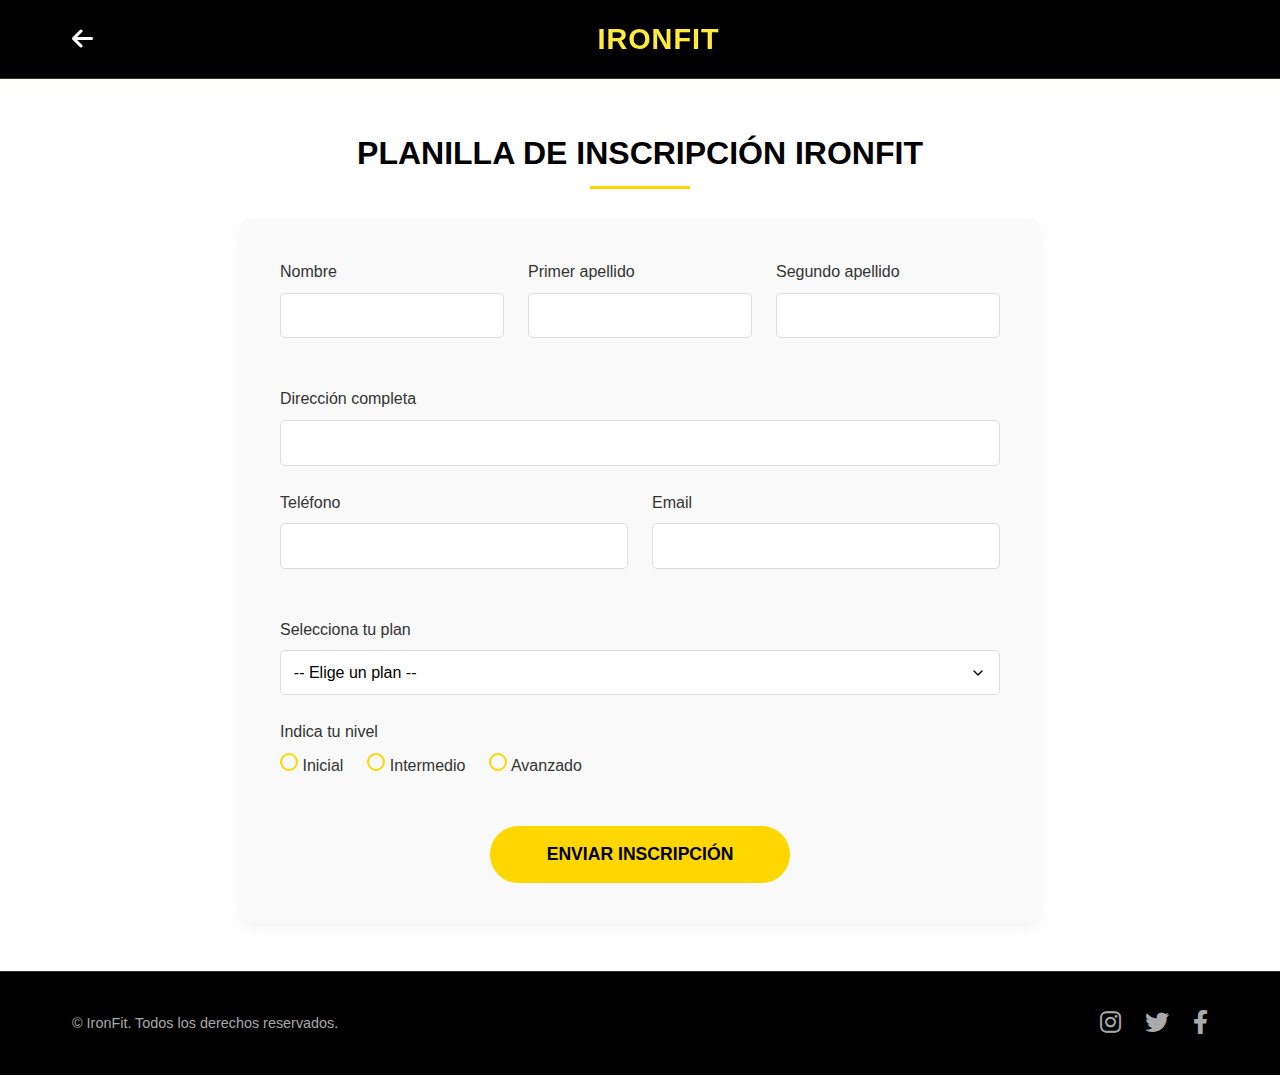
<file: inscription.html>
<!DOCTYPE html>
<html lang="es">

<head>
    <meta charset="UTF-8">
    <meta name="viewport" content="width=device-width, initial-scale=1.0">
    <title>Inscripción - IronFit</title>
    <link rel="stylesheet" href="assets/css/styles.css">
    <link rel="stylesheet" href="https://cdnjs.cloudflare.com/ajax/libs/font-awesome/6.0.0/css/all.min.css">
    <link rel="icon" href="assets/favicon/favicon.ico" type="image/x-icon">
</head>

<body>
    <!-- Navbar minimalista -->
    <nav class="navbar">
        <div class="nav-container">
            <a href="javascript:history.back()" class="back-arrow">
                <i class="fas fa-arrow-left"></i>
            </a>
            <div class="logo">IRONFIT</div>
            <div class="nav-links"></div> <!-- Vacío intencional -->
        </div>
    </nav>

    <!-- Formulario de inscripción -->
    <main class="inscription-section">
        <div class="section-container">
            <h1>PLANILLA DE INSCRIPCIÓN IRONFIT</h1>

            <form class="inscription-form">
                <!-- Datos personales -->
                <div class="form-row">
                    <div class="form-group">
                        <label for="nombre">Nombre</label>
                        <input type="text" id="nombre" name="nombre" required>
                    </div>
                    <div class="form-group">
                        <label for="apellido1">Primer apellido</label>
                        <input type="text" id="apellido1" name="apellido1" required>
                    </div>
                    <div class="form-group">
                        <label for="apellido2">Segundo apellido</label>
                        <input type="text" id="apellido2" name="apellido2">
                    </div>
                </div>

                <!-- Dirección -->
                <div class="form-group">
                    <label for="direccion">Dirección completa</label>
                    <input type="text" id="direccion" name="direccion" required>
                </div>

                <!-- Contacto -->
                <div class="form-row">
                    <div class="form-group">
                        <label for="telefono">Teléfono</label>
                        <input type="tel" id="telefono" name="telefono" required>
                    </div>
                    <div class="form-group">
                        <label for="email">Email</label>
                        <input type="email" id="email" name="email" required>
                    </div>
                </div>

                <!-- Plan seleccionado -->
                <div class="form-group">
                    <label for="plan">Selecciona tu plan</label>
                    <select id="plan" name="plan" required>
                        <option value="" disabled selected>-- Elige un plan --</option>
                        <option value="inicial">Plan Inicial (40€/mes)</option>
                        <option value="intermedio">Plan Intermedio (105€/trimestre)</option>
                        <option value="avanzado">Plan Avanzado (360€/año)</option>
                    </select>
                </div>

                <!-- Nivel -->
                <div class="form-group">
                    <label>Indica tu nivel</label>
                    <div class="radio-group">
                        <label class="radio-option">
                            <input type="radio" name="nivel" value="inicial" required>
                            <span class="radio-custom"></span>
                            Inicial
                        </label>
                        <label class="radio-option">
                            <input type="radio" name="nivel" value="intermedio">
                            <span class="radio-custom"></span>
                            Intermedio
                        </label>
                        <label class="radio-option">
                            <input type="radio" name="nivel" value="avanzado">
                            <span class="radio-custom"></span>
                            Avanzado
                        </label>
                    </div>
                </div>

                <!-- Botón de envío -->
                <button type="submit" class="submit-btn">ENVIAR INSCRIPCIÓN</button>
            </form>
        </div>
    </main>
    <!-- Footer -->
    <footer class="site-footer">
        <div class="footer-container">
            <div class="copyright">
                &copy; IronFit. Todos los derechos reservados.
            </div>

            <div class="social-links">
                <a href="#" class="social-link" aria-label="Instagram">
                    <i class="fab fa-instagram"></i>
                </a>
                <a href="#" class="social-link" aria-label="Twitter">
                    <i class="fab fa-twitter"></i>
                </a>
                <a href="#" class="social-link" aria-label="Facebook">
                    <i class="fab fa-facebook-f"></i>
                </a>
            </div>
        </div>
    </footer>
    <script src="assets/js/main.js"></script>
</body>

</html>
</file>
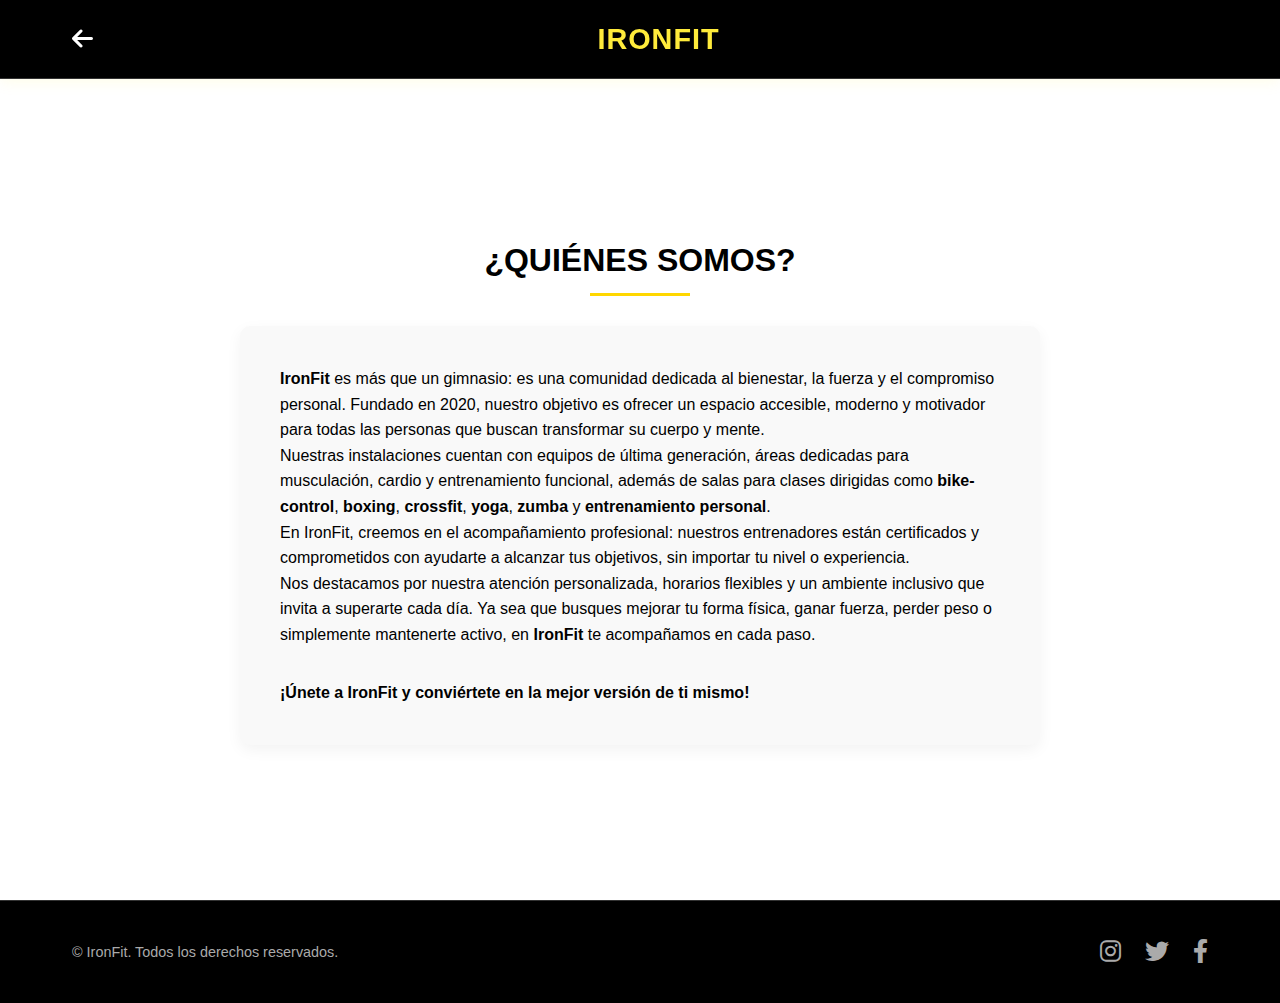
<file: quienes-somos.html>
<!DOCTYPE html>
<html lang="es">

<head>
    <meta charset="UTF-8">
    <meta name="viewport" content="width=device-width, initial-scale=1.0">
    <title>Quiénes Somos - IronFit</title>
    <link rel="stylesheet" href="assets/css/styles.css">
    <link rel="stylesheet" href="https://cdnjs.cloudflare.com/ajax/libs/font-awesome/6.0.0/css/all.min.css">
    <link rel="icon" href="assets/favicon/favicon.ico" type="image/x-icon">
</head>

<body>
    <!-- Navbar minimalista -->
    <nav class="navbar">
        <div class="nav-container">
            <a href="javascript:history.back()" class="back-arrow">
                <i class="fas fa-arrow-left"></i>
            </a>
            <div class="logo">IRONFIT</div>
            <div class="nav-links"></div>
        </div>
    </nav>

    <!-- Sección principal -->
    <main class="inscription-section">
        <div class="section-container">
            <h1>¿QUIÉNES SOMOS?</h1>

            <div class="inscription-form">
                <p><strong>IronFit</strong> es más que un gimnasio: es una comunidad dedicada al bienestar, la fuerza y
                    el compromiso personal. Fundado en 2020, nuestro objetivo es ofrecer un espacio accesible, moderno y
                    motivador para todas las personas que buscan transformar su cuerpo y mente.</p>

                <p>Nuestras instalaciones cuentan con equipos de última generación, áreas dedicadas para musculación,
                    cardio y entrenamiento funcional, además de salas para clases dirigidas como
                    <strong>bike-control</strong>, <strong>boxing</strong>, <strong>crossfit</strong>,
                    <strong>yoga</strong>, <strong>zumba</strong> y <strong>entrenamiento personal</strong>.
                </p>

                <p>En IronFit, creemos en el acompañamiento profesional: nuestros entrenadores están certificados y
                    comprometidos con ayudarte a alcanzar tus objetivos, sin importar tu nivel o experiencia.</p>

                <p>Nos destacamos por nuestra atención personalizada, horarios flexibles y un ambiente inclusivo que
                    invita a superarte cada día. Ya sea que busques mejorar tu forma física, ganar fuerza, perder peso o
                    simplemente mantenerte activo, en <strong>IronFit</strong> te acompañamos en cada paso.</p>

                <p class="highlight" style="margin-top: 2rem; font-weight: bold;">¡Únete a IronFit y conviértete en la
                    mejor versión de ti mismo!</p>
            </div>

        </div>
    </main>

    <!-- Footer -->
    <footer class="site-footer">
        <div class="footer-container">
            <div class="copyright">
                &copy; IronFit. Todos los derechos reservados.
            </div>
            <div class="social-links">
                <a href="#" class="social-link" aria-label="Instagram">
                    <i class="fab fa-instagram"></i>
                </a>
                <a href="#" class="social-link" aria-label="Twitter">
                    <i class="fab fa-twitter"></i>
                </a>
                <a href="#" class="social-link" aria-label="Facebook">
                    <i class="fab fa-facebook-f"></i>
                </a>
            </div>
        </div>
    </footer>
</body>

</html>
</file>
<file: assets/css/styles.css>
/* Reset y estilos base */
* {
    margin: 0;
    padding: 0;
    box-sizing: border-box;
    font-family: 'Arial', sans-serif;
}

/* Ajuste para el scroll al hacer clic en enlaces */
html {
  scroll-padding-top: 80px;
  scroll-behavior: smooth;
}

body {
    color: #333; /* Color base para texto en secciones claras */
    line-height: 1.6;
    padding-top: 80px; /* Espacio para el navbar fijo */
    max-width: 100%;
    overflow-x: hidden;
}

/* Sistema de secciones alternadas */
.dark-section {
    background-color: #000;
    color: #fff;
    padding: 5rem 2rem;
}

.light-section {
    background-color: #fff;
    color: #000;
    padding: 5rem 2rem;
}

.section-container {
    max-width: 1200px;
    margin: 0 auto;
}

/* ESTILOS DEL NAVBAR (COMPLETO - VERSIÓN ORIGINAL) */
.navbar {
    background-color: #000000;
    position: fixed;
    top: 0;
    width: 100%;
    z-index: 1000;
    box-shadow: 0 2px 15px rgba(255, 235, 0, 0.1);
    border-bottom: 1px solid #333;
}

.nav-container {
    display: flex;
    justify-content: space-between;
    align-items: center;
    padding: 1rem 2rem;
    max-width: 1200px;
    margin: 0 auto;
}

.logo {
    color: #ffeb3b;
    font-weight: bold;
    font-size: 1.8rem;
    text-decoration: none;
    letter-spacing: 1px;
}

.logo:hover {
    color: #ffeb3b;
}

.nav-links {
    display: flex;
    list-style: none;
}

.nav-links li {
    margin-left: 2rem;
}

.nav-links a {
    color: #e0e0e0;
    text-decoration: none;
    font-weight: 500;
    transition: all 0.3s ease;
    padding: 0.5rem 0;
    position: relative;
    font-size: 1.1rem;
}

.nav-links a:hover {
    color: #ffeb3b;
}

.nav-links a::after {
    content: '';
    position: absolute;
    width: 0;
    height: 2px;
    background: #ffeb3b;
    bottom: 0;
    left: 0;
    transition: width 0.3s;
}

.nav-links a:hover::after {
    width: 100%;
}

/* Estilos del menú hamburguesa */
.menu-toggle {
    display: none;
    cursor: pointer;
    flex-direction: column;
    justify-content: space-between;
    width: 30px;
    height: 21px;
    z-index: 1001;
}

.menu-toggle span {
    display: block;
    height: 3px;
    width: 100%;
    background-color: #f5f5f5;
    border-radius: 3px;
    transition: all 0.3s ease;
}

.menu-toggle:hover span {
    background-color: #ffeb3b;
}

/* Estilos responsive del navbar */
@media (max-width: 768px) {
    .nav-container {
        padding: 1rem;
    }

    .nav-links {
        position: fixed;
        top: 80px;
        left: -100%;
        width: 100%;
        height: calc(100vh - 80px);
        background-color: #000;
        flex-direction: column;
        align-items: center;
        padding-top: 3rem;
        transition: left 0.5s ease;
    }

    .nav-links.active {
        left: 0;
    }

    .nav-links li {
        margin: 1.5rem 0;
    }

    .nav-links a {
        font-size: 1.3rem;
    }

    .menu-toggle {
        display: flex;
    }

    /* Animación del menú hamburguesa */
    .menu-toggle.active span:nth-child(1) {
        transform: translateY(9px) rotate(45deg);
    }

    .menu-toggle.active span:nth-child(2) {
        opacity: 0;
    }

    .menu-toggle.active span:nth-child(3) {
        transform: translateY(-9px) rotate(-45deg);
    }
}

/* Estilos Sección Hero */
.hero {
    padding: 0; /* Ahora el padding lo controla dark-section */
}

.hero-container {
    display: flex;
    align-items: center;
    gap: 3rem;
    min-height: 80vh;
}

.hero-image {
    flex: 1;
    border-radius: 10px;
    overflow: hidden;
}

.hero-image img {
    width: 100%;
    height: auto;
    display: block;
    transition: transform 0.5s ease;
}

.hero-image:hover img {
    transform: scale(1.03);
}

.hero-content {
    flex: 1;
}

.hero-subtitle {
    color: #f5f5f5;
    font-size: 1.5rem;
    margin-bottom: 1rem;
    font-weight: 400;
}

.hero-title {
    color: #ffffff;
    font-size: 2.8rem;
    line-height: 1.2;
    margin-bottom: 2rem;
    text-transform: uppercase;
    font-weight: 700;
}

/* Estilos para sección de reseñas */
.testimonials {
    text-align: center;
    position: relative;
    overflow: hidden;
    padding: 3rem 0;
    scroll-margin-top: 80px; /* Añade esto - igual a la altura del navbar */
}

.testimonials h2 {
    font-size: 2.5rem;
    margin-bottom: 3rem;
    color: inherit;
}

.testimonials-container {
    display: flex;
    gap: 2rem;
    overflow-x: auto;
    padding: 2rem 0;
    scroll-snap-type: x mandatory;
    -webkit-overflow-scrolling: touch;
}

.testimonial-card {
    min-width: 300px;
    background: #f9f9f9;
    padding: 2rem;
    border-radius: 10px;
    box-shadow: 0 5px 15px rgba(0,0,0,0.1);
    scroll-snap-align: start;
    text-align: left;
}

.light-section .testimonial-card {
    background: #f0f0f0;
    box-shadow: 0 5px 15px rgba(0,0,0,0.1);
}

.testimonial-text {
    font-style: italic;
    margin-bottom: 1.5rem;
    color: #555;
}

.testimonial-author {
    font-weight: bold;
    color: #222;
}

.testimonial-rating {
    color: #FFD700;
    margin-top: 1rem;
    font-size: 1.2rem;
}

/* Botones */
.cta-button {
    display: inline-block;
    background-color: #FFD700;
    color: #000;
    padding: 1rem 2rem;
    border-radius: 50px;
    text-decoration: none;
    font-weight: 700;
    font-size: 1.1rem;
    transition: all 0.3s ease;
    border: 2px solid #FFD700;
}

.light-section .cta-button {
    box-shadow: 0 4px 15px rgba(0, 0, 0, 0.1);
}

.cta-button:hover {
    background-color: transparent;
    color: #FFD700;
    transform: translateY(-3px);
    box-shadow: 0 10px 20px rgba(255, 215, 0, 0.2);
}

.light-section .cta-button:hover {
    color: #000;
    border-color: #000;
}

.arrow {
    margin-left: 0.5rem;
    transition: transform 0.3s ease;
}

.cta-button:hover .arrow {
    transform: translateX(5px);
}

/* Responsive */
@media (max-width: 992px) {
    .hero-title {
        font-size: 2.2rem;
    }
    
    .testimonials h2 {
        font-size: 2rem;
    }
}

@media (max-width: 768px) {
    .hero-container {
        flex-direction: column;
        min-height: auto;
    }
    
    .hero-content {
        text-align: center;
        padding: 0 1rem;
    }
    
    .hero-title {
        font-size: 1.8rem;
    }
    
    .hero-subtitle {
        font-size: 1.2rem;
    }
    
    .dark-section,
    .light-section {
        padding: 3rem 1rem;
    }
    
    .testimonials-container {
        padding: 1rem 0;
    }
    
    .testimonial-card {
        min-width: 250px;
    }
}

/* Estilos para sección de reseñas tipo marquesina */
.testimonials {
  padding: 3rem 1rem;
  text-align: center;
  overflow: hidden;
}

.testimonials h2 {
  font-size: 2rem;
  margin-bottom: 2rem;
}

.testimonials-wrapper {
  overflow: hidden;
  width: 100%;
  position: relative;
}

.testimonials-track {
  display: flex;
  gap: 1.5rem;
  width: fit-content;
  animation: scroll linear infinite;
  padding-bottom: 1rem;
}

.testimonial-card {
  flex-shrink: 0;
  width: 280px;
  background: #f9f9f9;
  padding: 1.5rem;
  border-radius: 10px;
  box-shadow: 0 3px 10px rgba(0,0,0,0.1);
  text-align: left;
}

.testimonial-image {
  width: 70px;
  height: 70px;
  border-radius: 50%;
  object-fit: cover;
  border: 2px solid #FFD700;
  margin: 0 auto 0.8rem;
  display: block;
}

.testimonial-author {
  font-weight: bold;
  color: #222;
  margin-bottom: 0.3rem;
  display: block;
}

.testimonial-date {
  color: #777;
  font-size: 0.8rem;
  margin-bottom: 0.8rem;
  display: block;
}

.testimonial-text {
  font-style: italic;
  margin-bottom: 0.8rem;
  color: #555;
  font-size: 0.9rem;
  line-height: 1.5;
}

.testimonial-rating {
  color: #FFD700;
  font-size: 1rem;
  letter-spacing: 2px;
}

@keyframes scroll {
  0% {
    transform: translateX(0%);
  }
  100% {
    transform: translateX(-50%);
  }
}

/* Pausar al hacer hover */
.testimonials-track:hover {
  animation-play-state: paused;
}

/* Responsive */
@media (max-width: 768px) {
  .testimonial-card {
    width: 240px;
    padding: 1.2rem;
  }

  .testimonial-image {
    width: 60px;
    height: 60px;
  }
}

/* Estilos para los textos debajo de la marquesina */
.testimonials-footer {
    margin-top: 3rem;
    text-align: center;
    padding: 0 1.5rem;
}

.testimonials-footer h3 {
    font-size: 1.5rem;
    margin-bottom: 0.8rem;
    color: inherit;
    position: relative;
    display: inline-block;
}

.light-section .testimonials-footer h3 {
    color: #333;
}

.dark-section .testimonials-footer h3 {
    color: #fff;
}

.testimonials-footer h3::after {
    content: '';
    position: absolute;
    width: 40%;
    height: 2px;
    background: #FFD700;
    bottom: -8px;
    left: 30%;
}

.testimonials-footer h4 {
    font-size: 1.1rem;
    font-weight: 400;
    color: #666;
    max-width: 700px;
    margin: 0 auto;
    line-height: 1.6;
}

.light-section .testimonials-footer h4 {
    color: #555;
}

.dark-section .testimonials-footer h4 {
    color: #ddd;
}

/* Responsive */
@media (max-width: 768px) {
    .testimonials-footer {
        margin-top: 2rem;
    }
    
    .testimonials-footer h3 {
        font-size: 1.3rem;
    }
    
    .testimonials-footer h4 {
        font-size: 1rem;
        padding: 0 1rem;
    }
}

/* Estilos para la sección de clases */
.classes {
    text-align: center;
    padding: 5rem 2rem;
    background-color: #000;
}

.classes h2 {
    font-size: 2rem;
    margin-bottom: 1rem;
    color: #fff;
    position: relative;
    display: inline-block;
}

.classes h2::after {
    content: '';
    position: absolute;
    width: 50%;
    height: 3px;
    background: #FFD700;
    bottom: -10px;
    left: 25%;
}

.classes h3 {
    font-size: 1.5rem;
    font-weight: 400;
    margin-bottom: 3rem;
    color: #aaa;
}

.classes-grid {
    display: grid;
    grid-template-columns: repeat(3, 1fr);
    gap: 1.5rem;
    max-width: 1200px;
    margin: 0 auto;
}

.class-card {
    position: relative;
    border-radius: 8px;
    overflow: hidden;
    transition: transform 0.3s ease;
    height: 300px;
}

.class-card:hover {
    transform: scale(1.03);
}

.class-image {
    width: 100%;
    height: 100%;
    object-fit: cover;
    display: block;
}

.class-label {
    position: absolute;
    bottom: 0;
    left: 0;
    right: 0;
    background: #FFD700;
    color: #000;
    padding: 1rem;
    text-align: center;
    font-weight: 700;
    font-size: 1.2rem;
    transition: all 0.3s ease;
}

.class-card:hover .class-label {
    background: #000;
    color: #FFD700;
}

/* Responsive */
@media (max-width: 992px) {
    .classes-grid {
        grid-template-columns: repeat(2, 1fr);
    }
}

@media (max-width: 768px) {
    .classes {
        padding: 3rem 1rem;
    }
    
    .classes h2 {
        font-size: 1.8rem;
    }
    
    .classes h3 {
        font-size: 1.3rem;
        margin-bottom: 2rem;
    }
    
    .classes-grid {
        grid-template-columns: 1fr;
        max-width: 400px;
    }
    
    .class-card {
        height: 250px;
    }
}

/* Estilos para la sección final con botón */
.classes-action {
    margin-top: 3rem;
    text-align: center;
}

.classes-btn {
    display: inline-block;
    background-color: #FFD700;
    color: #000;
    padding: 1rem 2.5rem;
    border-radius: 50px;
    text-decoration: none;
    font-weight: 700;
    font-size: 1.2rem;
    transition: all 0.3s ease;
    border: 2px solid #FFD700;
    margin-bottom: 2rem;
}

.classes-btn:hover {
    background-color: transparent;
    color: #FFD700;
    transform: translateY(-3px);
    box-shadow: 0 10px 20px rgba(255, 215, 0, 0.2);
}

/* Sección de suscripción */
.subscription-section {
    background-color: #fff;
    color: #000;
    padding: 4rem 0; /* Eliminamos el padding lateral */
    margin-top: 3rem;
    width: 100%;
    position: relative;
    left: 50%;
    right: 50%;
    margin-left: -50vw;
    margin-right: -50vw;
}

.subscription-content {
    max-width: 1200px;
    margin: 0 auto;
    padding: 0 2rem; /* Añadimos padding interno al contenido */
    text-align: center;
}

.subscription-content h2 {
    font-size: 2rem;
    margin-bottom: 1.5rem;
    color: #000;
    position: relative;
    padding-bottom: 15px; /* Espacio para la línea */
}

.subscription-content h2::after {
    content: '';
    position: absolute;
    width: 50%; /* Ancho de la línea */
    height: 3px;
    background: #FFD700; /* Color amarillo */
    bottom: 0;
    left: 50%;
    transform: translateX(-50%); /* Centrar perfectamente */
    border-radius: 3px;
}

.subscription-content p {
    font-size: 1.1rem;
    line-height: 1.6;
    color: #333;
    margin-bottom: 2rem;
}

/* Responsive */
@media (max-width: 768px) {
    .classes-action {
        margin-top: 2rem;
    }
    
    .subscription-section {
        padding: 3rem 1rem;
    }
    
    .subscription-content h2 {
        font-size: 1.6rem;
    }
}

/* Sección de Planes - Versión modificada */
.plans-section {
    background-color: #000;
    color: #fff;
    padding: 5rem 2rem;
    text-align: center;
}

.plans-section h1 {
    font-size: 2.5rem;
    margin-bottom: 3rem;
    color: #ffffff; /* Cambiado a blanco */
    position: relative;
    display: inline-block;
}

.plans-section h1::after {
    content: '';
    position: absolute;
    width: 50%;
    height: 3px;
    background: #FFD700;
    bottom: -10px;
    left: 25%;
}

.plans-container {
    display: grid;
    grid-template-columns: repeat(3, 1fr);
    gap: 0; /* Eliminamos el gap para que estén pegados */
    max-width: 1200px;
    margin: 0 auto;
    padding: 2rem 0;
    border: 2px solid #FFD700; /* Borde amarillo alrededor del conjunto */
    border-radius: 10px;
    overflow: hidden; /* Para que el borde redondeado funcione */
}

.plan-card {
    background: #1a1a1a;
    padding: 2rem;
    position: relative;
    display: flex;
    flex-direction: column;
    height: 100%; /* Para que todos tengan la misma altura */
    border-right: 1px solid #333; /* Separador entre tarjetas */
}

/* Eliminar borde derecho de la última tarjeta */
.plan-card:last-child {
    border-right: none;
}

.plan-title {
    font-size: 1.5rem;
    margin-bottom: 1rem;
    color: #FFD700;
}

.plan-price {
    font-size: 2.2rem;
    font-weight: 700;
    margin-bottom: 1.5rem;
    color: #fff;
}

.plan-period {
    font-size: 1rem;
    color: #aaa;
    display: block;
    margin-top: 0.3rem;
}

.plan-features {
    text-align: left;
    margin: 1.5rem 0;
    padding-left: 1.5rem;
    flex-grow: 1; /* Para que los botones queden alineados */
}

.plan-features li {
    list-style: none;
    margin-bottom: 1rem;
    position: relative;
    padding-left: 2rem;
}

.plan-features li::before {
    content: '✓';
    color: #FFD700;
    position: absolute;
    left: 0;
    font-weight: bold;
}

.plan-btn-container {
    margin-top: auto; /* Empuja el botón hacia abajo */
    padding-top: 1.5rem;
}

.plan-btn {
    display: inline-block;
    background-color: #FFD700;
    color: #000;
    padding: 0.8rem 2rem;
    border-radius: 50px;
    text-decoration: none;
    font-weight: 700;
    font-size: 1rem;
    transition: all 0.3s ease;
    border: 2px solid #FFD700;
    width: 80%;
    max-width: 200px;
}

.plan-btn:hover {
    background-color: transparent;
    color: #FFD700;
    transform: translateY(-3px);
    box-shadow: 0 10px 20px rgba(255, 215, 0, 0.2);
}

/* Responsive */
@media (max-width: 992px) {
    .plans-container {
        grid-template-columns: 1fr;
    }
    
    .plan-card {
        border-right: none;
        border-bottom: 1px solid #333;
    }
    
    .plan-card:last-child {
        border-bottom: none;
    }
}

@media (max-width: 768px) {
    .plans-section {
        padding: 3rem 1rem;
    }
    
    .plans-section h1 {
        font-size: 2rem;
    }
    
    .plan-btn {
        width: 60%;
    }
}

/* Sección de Contacto - Versión Final */
.contact-section {
    background-color: #fff;
    color: #000;
    padding: 4rem 2rem;
}

.contact-container {
    display: flex;
    align-items: stretch;
    gap: 3rem;
    max-width: 1000px;
    margin: 0 auto;
    width: 100%; /* Añade esto */
    padding: 0 1rem; /* Añade esto para márgenes internos */
}

.contact-section h1 {
    font-size: 2rem;
    margin-bottom: 2rem;
    color: #000;
    text-align: center;
    line-height: 1.3;
}

.contact-image {
    width: 45%;
    border-radius: 8px;
    overflow: hidden;
    box-shadow: 0 5px 20px rgba(0,0,0,0.1);
}

.contact-image img {
    width: 100%;
    height: 100%;
    object-fit: cover;
    display: block;
}

.contact-form {
    width: 55%;
    display: flex;
    flex-direction: column;
    gap: 1rem;
}

.form-row {
    display: flex;
    gap: 1rem;
}

.form-group {
    flex: 1;
    margin-bottom: 0;
}

.form-group.full-width {
    flex: 0 0 100%;
}

.contact-form label {
    display: block;
    margin-bottom: 0.3rem;
    font-weight: 500;
    color: #333;
    font-size: 0.9rem;
}

.contact-form input,
.contact-form textarea {
    width: 100%;
    padding: 0.7rem;
    border: 1px solid #ddd;
    border-radius: 5px;
    font-size: 0.95rem;
    transition: all 0.3s ease;
    background-color: #f5f5f5;
}

.contact-form textarea {
    min-height: 120px;
    resize: vertical;
}

.contact-form input:focus,
.contact-form textarea:focus {
    outline: none;
    border-color: #FFD700;
    background-color: #fff;
}

.contact-btn-container {
    display: flex;
    justify-content: center;
    margin-top: auto; /* Pegar al fondo */
    padding-top: 1rem;
}

.contact-btn {
    background-color: #FFD700;
    color: #000;
    border: none;
    padding: 0.8rem 2rem;
    font-size: 1rem;
    font-weight: 700;
    border-radius: 50px;
    cursor: pointer;
    transition: all 0.3s ease;
    border: 2px solid #FFD700;
    width: auto;
}

.contact-btn:hover {
    background-color: #000;
    color: #ffffff;
    transform: translateY(-2px);
}

/* Responsive */
@media (max-width: 768px) {
    .contact-container {
        flex-direction: column;
        gap: 2rem;
    }
    
    .contact-image,
    .contact-form {
        width: 100%;
    }
    
    .contact-image {
        height: 300px; /* Altura fija en móvil */
    }
    
    .form-row {
        flex-direction: column;
        gap: 0.8rem;
    }
    
    .contact-section h1 {
        font-size: 1.6rem;
    }
}

/* Footer */
.site-footer {
    background-color: #000;
    color: #aaa;
    padding: 2rem 0;
    border-top: 1px solid #333;
}

.footer-container {
    display: flex;
    justify-content: space-between;
    align-items: center;
    max-width: 1200px;
    margin: 0 auto;
    padding: 0 2rem;
}

.copyright {
    font-size: 0.9rem;
}

.social-links {
    display: flex;
    gap: 1.5rem;
}

.social-link {
    color: #aaa;
    font-size: 1.5rem;
    transition: color 0.3s ease;
}

.social-link:hover {
    color: #FFD700;
}

/* Responsive */
@media (max-width: 768px) {
    .footer-container {
        flex-direction: column;
        gap: 1.5rem;
        text-align: center;
    }
    
    .social-links {
        gap: 2rem;
    }
}

/* Estilos para la página de inscripción */
.inscription-section {
    background-color: #fff;
    color: #000;
    padding: 3rem 2rem;
    min-height: calc(100vh - 80px);
    display: flex;
    align-items: center;
}

.inscription-section h1 {
    font-size: 2rem;
    margin-bottom: 2.5rem;
    text-align: center;
    color: #000;
    position: relative;
}

.inscription-section h1::after {
    content: '';
    position: absolute;
    width: 100px;
    height: 3px;
    background: #FFD700;
    bottom: -10px;
    left: 50%;
    transform: translateX(-50%);
}

.inscription-form {
    max-width: 800px;
    margin: 0 auto;
    background: #f9f9f9;
    padding: 2.5rem;
    border-radius: 10px;
    box-shadow: 0 5px 15px rgba(0, 0, 0, 0.05);
}

.form-row {
    display: flex;
    gap: 1.5rem;
    margin-bottom: 1.5rem;
}

.form-group {
    flex: 1;
    margin-bottom: 1.5rem;
}

.form-group label {
    display: block;
    margin-bottom: 0.5rem;
    font-weight: 500;
    color: #333;
}

.form-group input,
.form-group select {
    width: 100%;
    padding: 0.8rem;
    border: 1px solid #ddd;
    border-radius: 5px;
    font-size: 1rem;
    background-color: #fff;
}

.form-group select {
    appearance: none;
    background-image: url("data:image/svg+xml;charset=UTF-8,%3csvg xmlns='http://www.w3.org/2000/svg' viewBox='0 0 24 24' fill='none' stroke='currentColor' stroke-width='2' stroke-linecap='round' stroke-linejoin='round'%3e%3cpolyline points='6 9 12 15 18 9'%3e%3c/polyline%3e%3c/svg%3e");
    background-repeat: no-repeat;
    background-position: right 0.8rem center;
    background-size: 1rem;
}

.radio-group {
    display: flex;
    gap: 1.5rem;
    margin-top: 0.5rem;
}

.radio-option {
    display: flex;
    align-items: center;
    gap: 0.5rem;
    cursor: pointer;
}

.radio-custom {
    width: 18px;
    height: 18px;
    border: 2px solid #FFD700;
    border-radius: 50%;
    display: inline-block;
    position: relative;
}

.radio-option input {
    position: absolute;
    opacity: 0;
}

.radio-option input:checked+.radio-custom::after {
    content: '';
    width: 10px;
    height: 10px;
    background: #FFD700;
    border-radius: 50%;
    position: absolute;
    top: 50%;
    left: 50%;
    transform: translate(-50%, -50%);
}

.submit-btn {
    background-color: #FFD700;
    color: #000;
    border: none;
    padding: 1rem 2rem;
    font-size: 1.1rem;
    font-weight: 700;
    border-radius: 50px;
    cursor: pointer;
    transition: all 0.3s ease;
    display: block;
    margin: 2.5rem auto 0;
    width: 100%;
    max-width: 300px;
    border: 2px solid #FFD700;
}

.submit-btn:hover {
    background-color: #000;
    color: #ffff;
    transform: translateY(-3px);
}

/* Navbar simplificado */
.navbar .back-arrow {
    color: #fff;
    font-size: 1.5rem;
    margin-right: 1rem;
}

/* Responsive */
@media (max-width: 768px) {
    .form-row {
        flex-direction: column;
        gap: 1rem;
    }

    .inscription-form {
        padding: 1.5rem;
    }

    .radio-group {
        flex-direction: column;
        gap: 0.8rem;
    }

    .inscription-section h1 {
        font-size: 1.6rem;
    }
}

/* Estilos para la página de clases */
.class-content {
    max-width: 800px;
    margin: 0 auto;
    padding: 1rem 0;
}

.class-description {
    font-size: 1.1rem;
    line-height: 1.6;
    margin-bottom: 2rem;
}

.schedule h3 {
    font-size: 1.3rem;
    margin-bottom: 1rem;
    color: inherit;
    position: relative;
    display: inline-block;
}

.dark-section .schedule h3 {
    color: #FFD700;
}

.schedule h3::after {
    content: '';
    position: absolute;
    width: 100%;
    height: 2px;
    background: #FFD700;
    bottom: -5px;
    left: 0;
}

.schedule ul {
    list-style: none;
    padding-left: 0;
}

.schedule li {
    margin-bottom: 0.8rem;
    position: relative;
    padding-left: 1.5rem;
}

.schedule li::before {
    content: '•';
    color: #FFD700;
    position: absolute;
    left: 0;
    font-size: 1.2rem;
}

/* Responsive */
@media (max-width: 768px) {
    .class-description {
        font-size: 1rem;
    }
    
    .schedule h3 {
        font-size: 1.1rem;
    }
    
    .schedule li {
        font-size: 0.95rem;
    }
}

/* Estilos para imágenes de clases */
.class-header {
    display: flex;
    flex-direction: column;
    align-items: center;
    margin-bottom: 2rem;
}

.class-image-container {
    width: 100%;
    height: 250px; /* Altura fija para recorte uniforme */
    overflow: hidden;
    border-radius: 8px;
    margin-bottom: 1.5rem;
    box-shadow: 0 4px 12px rgba(0,0,0,0.1);
}

.class-image {
    width: 100%;
    height: 100%;
    object-fit: cover;
    object-position: center 30%; /* Ajuste vertical para recortar texto inferior */
    transition: transform 0.5s ease;
}

.dark-section .class-image-container {
    border: 2px solid #FFD700;
}

.light-section .class-image-container {
    border: 2px solid #000;
}

/* Efecto hover opcional */
.class-image-container:hover .class-image {
    transform: scale(1.05);
}

/* Responsive */
@media (max-width: 768px) {
    .class-image-container {
        height: 200px;
    }
}

/* Estilo para página de clases detalladas */
.class-detail-container {
    display: flex;
    gap: 2rem;
    align-items: flex-start;
    margin-bottom: 3rem;
}

.class-card-wrapper {
    flex: 0 0 300px; /* Mismo ancho que en el index */
}

.class-card {
    position: relative;
    border-radius: 8px;
    overflow: hidden;
    transition: transform 0.3s ease;
    height: 300px;
}

.class-image {
    width: 100%;
    height: 100%;
    object-fit: cover;
    display: block;
}

.class-label {
    position: absolute;
    bottom: 0;
    left: 0;
    right: 0;
    background: #FFD700;
    color: #000;
    padding: 0.8rem;
    text-align: center;
    font-weight: 700;
    font-size: 1.1rem;
}

.class-info {
    flex: 1;
    padding: 0.5rem 0;
}

.class-description {
    margin-bottom: 1.5rem;
    line-height: 1.6;
}

.schedule-title {
    font-size: 1.2rem;
    margin-bottom: 1rem;
    color: #FFD700;
}

.schedule-list {
    list-style: none;
    padding-left: 0;
}

.schedule-list li {
    margin-bottom: 0.5rem;
    position: relative;
    padding-left: 1.5rem;
}

.schedule-list li::before {
    content: '•';
    color: #FFD700;
    position: absolute;
    left: 0;
    font-size: 1.2rem;
}

/* Responsive */
@media (max-width: 992px) {
    .class-detail-container {
        flex-direction: column;
    }
    
    .class-card-wrapper {
        width: 100%;
        max-width: 400px;
        margin: 0 auto;
    }
    
    .class-card {
        height: 250px;
    }
}

@media (max-width: 768px) {
    .class-card {
        height: 200px;
    }
}

.page-title {
    background-color: #fff;
    color: #000;
    text-align: center;
    padding: 2rem 1rem;
    border-bottom: 2px solid #ddd;
}

.page-title h1 {
    font-size: 2.5rem;
    margin: 0;
    font-weight: 700;
    letter-spacing: 1px;
}
</file>
